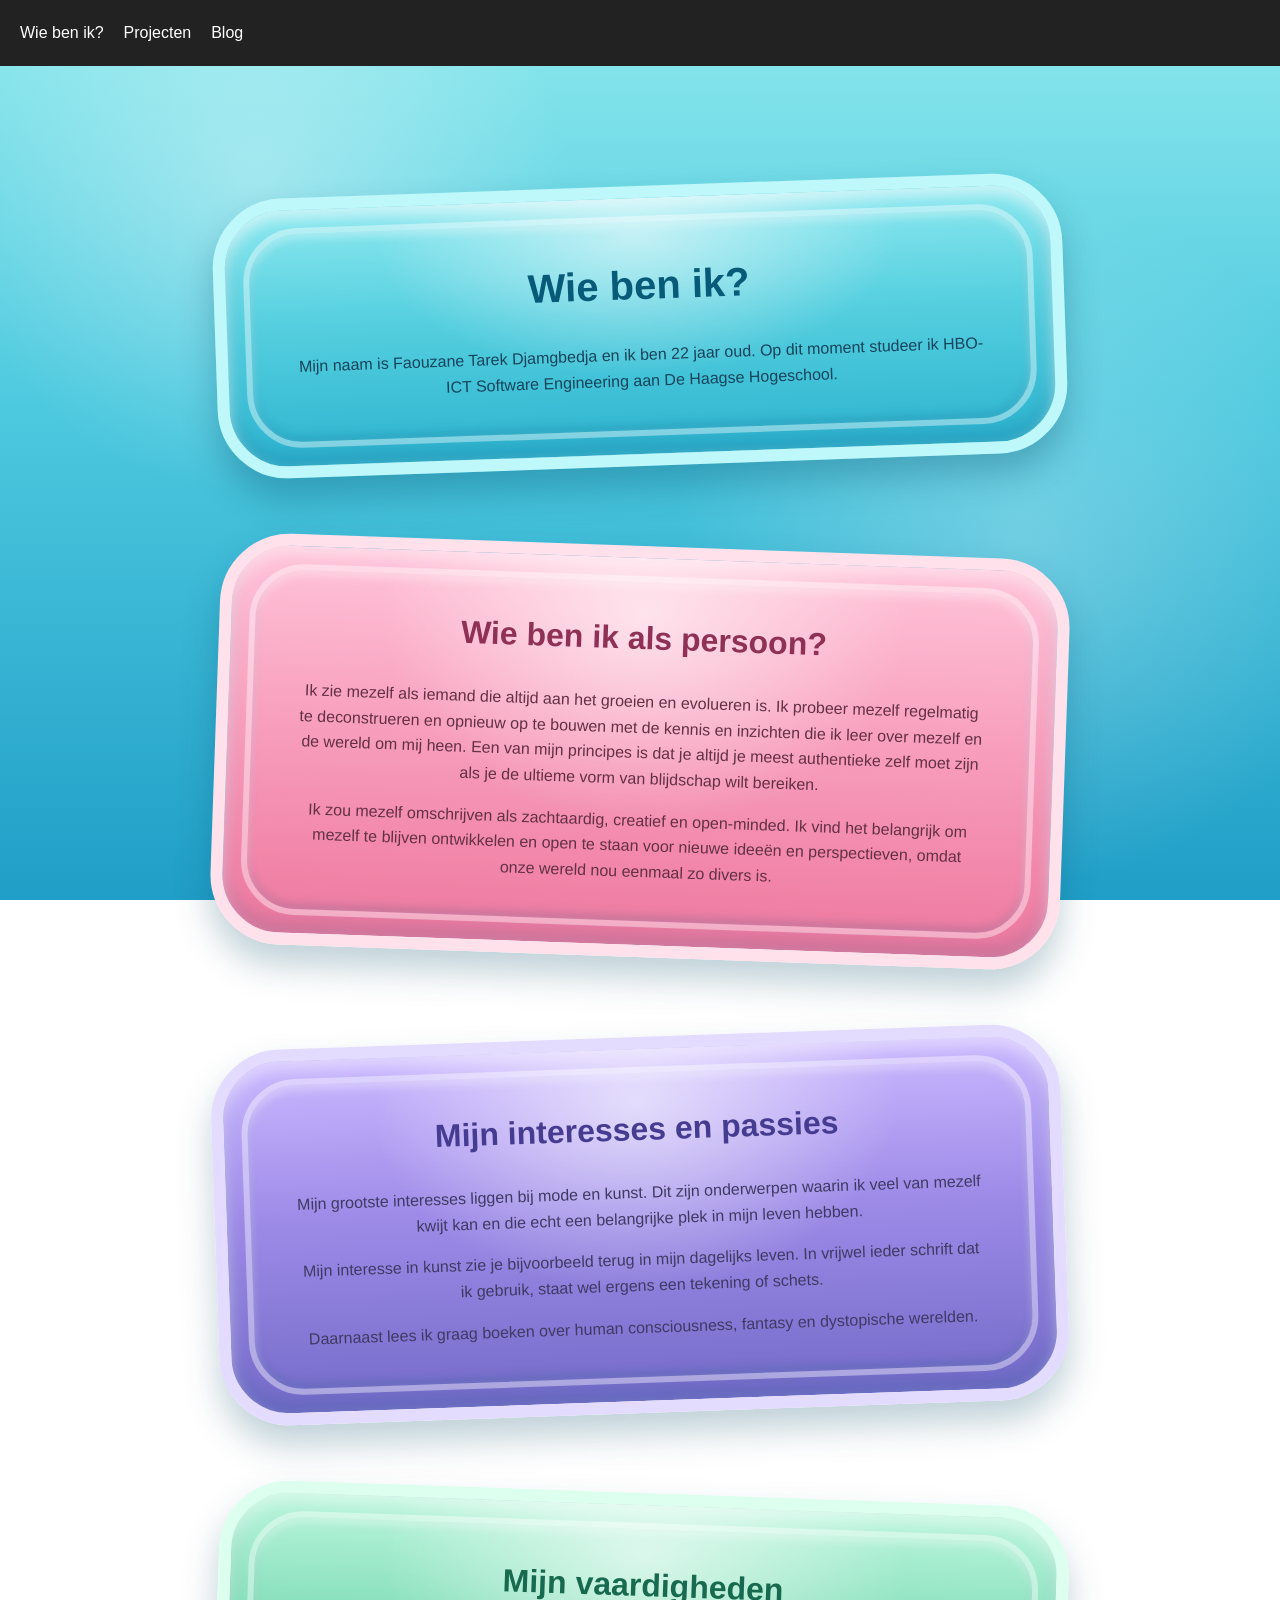
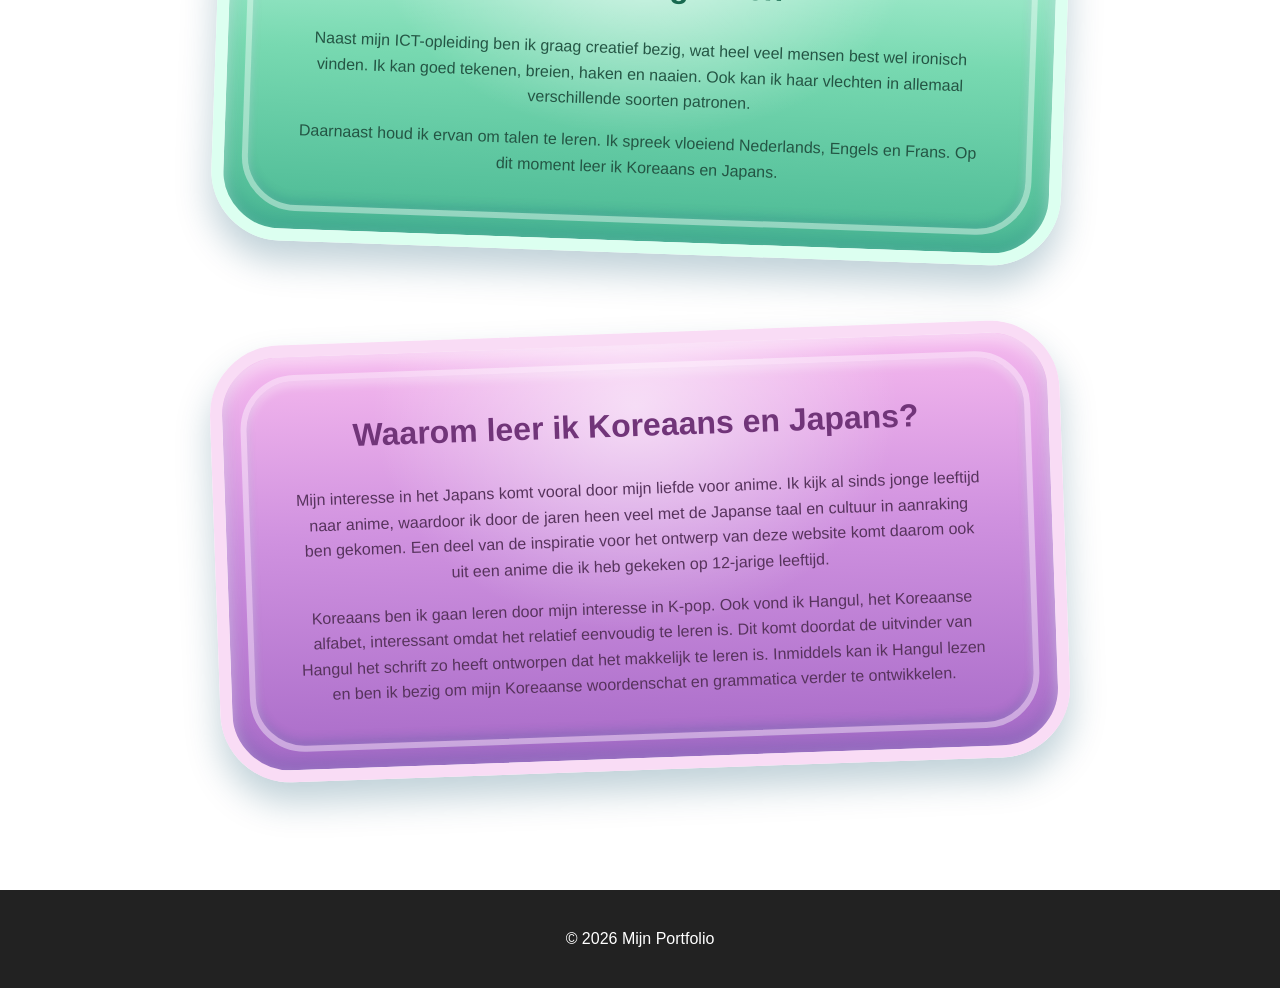
<file: index.html>
<!DOCTYPE html>
<html lang="nl">

<head>
    <meta charset="UTF-8">
    <meta name="viewport" content="width=device-width, initial-scale=1.0">

    <title>Wie ben ik?</title>

    <link rel="stylesheet" href="css/style.css">
</head>

<body>

    <header>
        <nav>
            <a href="index.html">Wie ben ik?</a>
            <a href="projecten.html">Projecten</a>
            <a href="blog.html">Blog</a>
        </nav>
    </header>


    <main>

        <!-- Introductie -->
        <section class="about-intro">
            <div class="about-content">
                <h1>Wie ben ik?</h1>

                <p>
                    Mijn naam is Faouzane Tarek Djamgbedja en ik ben 22 jaar oud.
                    Op dit moment studeer ik HBO-ICT Software Engineering aan
                    De Haagse Hogeschool.
                </p>
            </div>
        </section>


        <!-- Persoonlijkheid -->
        <section class="about-section about-personality">
            <div class="about-content">
                <h2>Wie ben ik als persoon?</h2>

                <p>
                    Ik zie mezelf als iemand die altijd aan het groeien en evolueren
                    is. Ik probeer mezelf regelmatig te deconstrueren en opnieuw
                    op te bouwen met de kennis en inzichten die ik leer over mezelf
                    en de wereld om mij heen. Een van mijn principes is dat je
                    altijd je meest authentieke zelf moet zijn als je de ultieme
                    vorm van blijdschap wilt bereiken.
                </p>

                <p>
                    Ik zou mezelf omschrijven als zachtaardig, creatief en open-minded.
                    Ik vind het belangrijk om mezelf te blijven ontwikkelen en
                    open te staan voor nieuwe ideeën en perspectieven, omdat onze wereld
                    nou eenmaal zo divers is.
                </p>
            </div>
        </section>


        <!-- Interesses -->
        <section class="about-section about-interests">
            <div class="about-content">
                <h2>Mijn interesses en passies</h2>

                <p>
                    Mijn grootste interesses liggen bij mode en kunst. Dit zijn
                    onderwerpen waarin ik veel van mezelf kwijt kan en die echt
                    een belangrijke plek in mijn leven hebben.
                </p>

                <p>
                    Mijn interesse in kunst zie je bijvoorbeeld terug in mijn
                    dagelijks leven. In vrijwel ieder schrift dat ik gebruik,
                    staat wel ergens een tekening of schets.
                </p>

                <p>
                    Daarnaast lees ik graag boeken over human consciousness,
                    fantasy en dystopische werelden.
                </p>
            </div>
        </section>


        <!-- Vaardigheden -->
        <section class="about-section about-skills">
            <div class="about-content">
                <h2>Mijn vaardigheden</h2>

                <p>
                    Naast mijn ICT-opleiding ben ik graag creatief bezig,
                    wat heel veel mensen best wel ironisch vinden. Ik kan
                    goed tekenen, breien, haken en naaien. Ook kan ik haar
                    vlechten in allemaal verschillende soorten patronen.
                </p>

                <p>
                    Daarnaast houd ik ervan om talen te leren. Ik spreek vloeiend
                    Nederlands, Engels en Frans. Op dit moment leer ik Koreaans
                    en Japans.
                </p>
            </div>
        </section>


        <!-- Koreaans en Japans -->
        <section class="about-section about-languages">
            <div class="about-content">
                <h2>Waarom leer ik Koreaans en Japans?</h2>

                <p>
                    Mijn interesse in het Japans komt vooral door mijn liefde voor
                    anime. Ik kijk al sinds jonge leeftijd naar anime, waardoor ik
                    door de jaren heen veel met de Japanse taal en cultuur in
                    aanraking ben gekomen. Een deel van de inspiratie voor het
                    ontwerp van deze website komt daarom ook uit een anime die
                    ik heb gekeken op 12-jarige leeftijd.
                </p>

                <p>
                    Koreaans ben ik gaan leren door mijn interesse in K-pop.
                    Ook vond ik Hangul, het Koreaanse alfabet, interessant omdat
                    het relatief eenvoudig te leren is. Dit komt doordat de
                    uitvinder van Hangul het schrift zo heeft ontworpen dat het
                    makkelijk te leren is. Inmiddels kan ik Hangul lezen en ben
                    ik bezig om mijn Koreaanse woordenschat en grammatica verder
                    te ontwikkelen.
                </p>
            </div>
        </section>

    </main>


    <footer>
        <p>&copy; 2026 Mijn Portfolio</p>
    </footer>

  <script src="js/script.js" defer></script>  
</body>

</html>
</file>
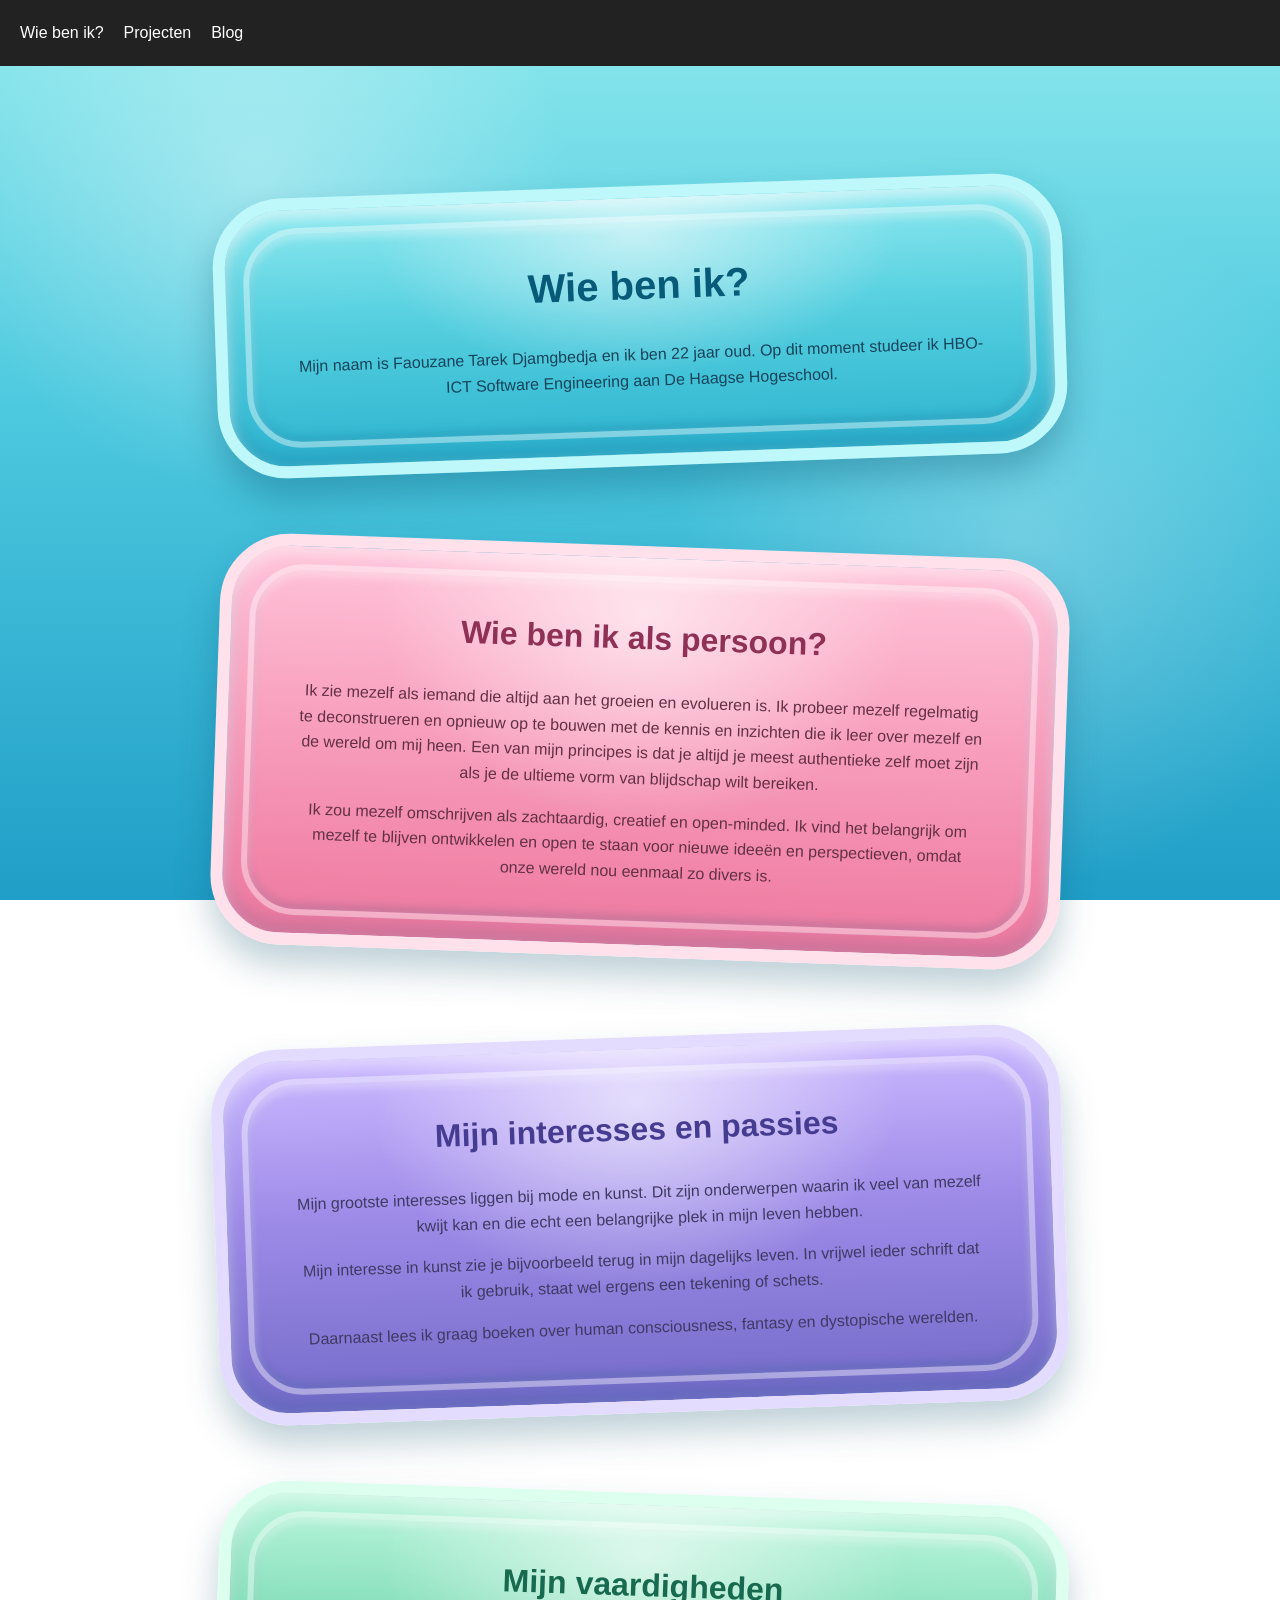
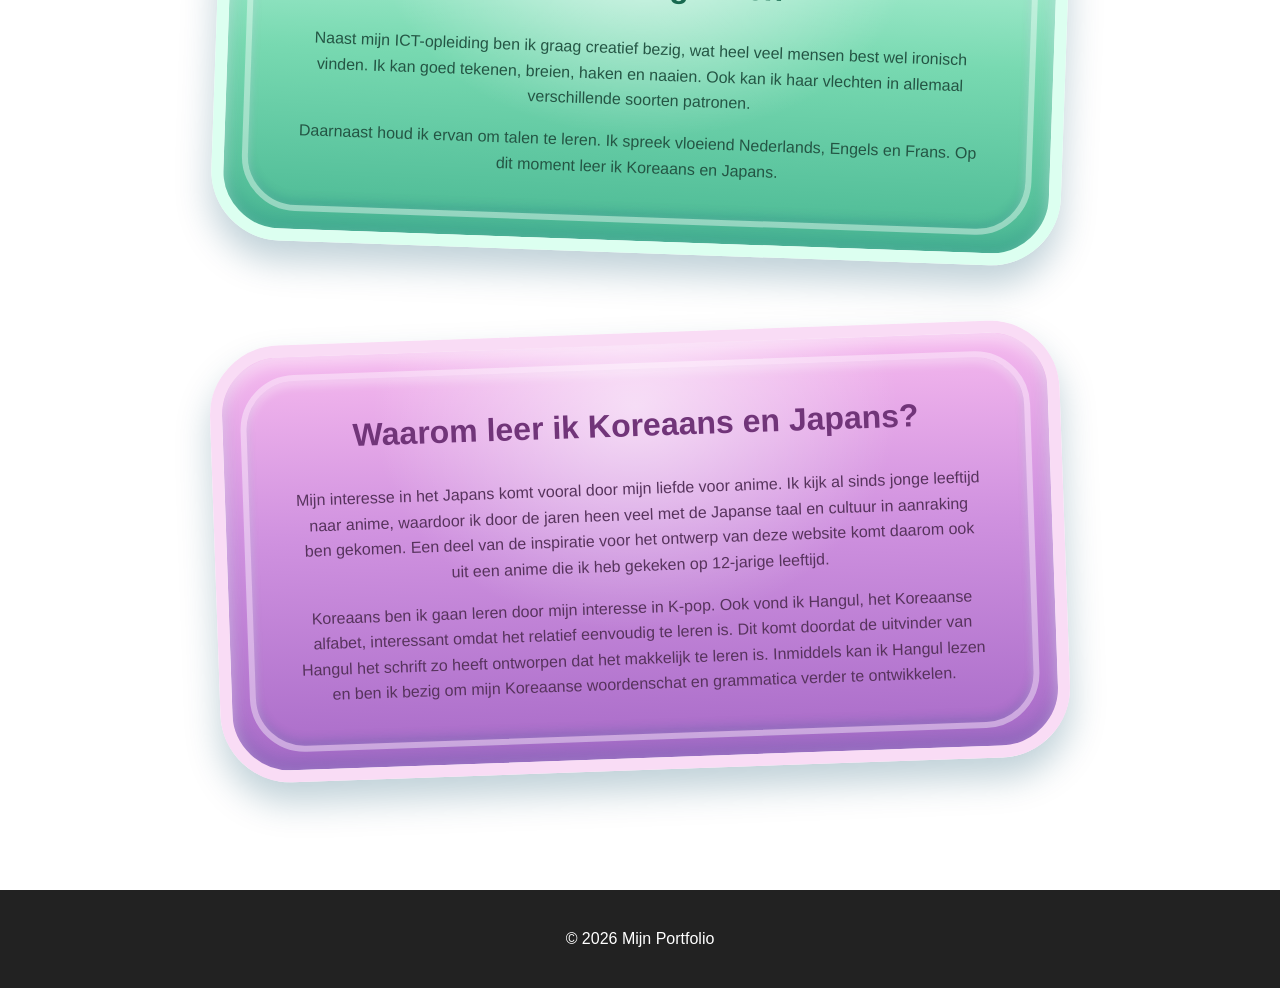
<file: Portfolio/index.html>
<!DOCTYPE html>
<html lang="nl">

<head>
    <meta charset="UTF-8">
    <meta name="viewport" content="width=device-width, initial-scale=1.0">

    <title>Wie ben ik?</title>

    <link rel="stylesheet" href="css/style.css">
</head>

<body>

    <header>
        <nav>
            <a href="index.html">Wie ben ik?</a>
            <a href="projecten.html">Projecten</a>
            <a href="blog.html">Blog</a>
        </nav>
    </header>


    <main>

        <!-- Introductie -->
        <section class="about-intro">
            <div class="about-content">
                <h1>Wie ben ik?</h1>

                <p>
                    Mijn naam is Faouzane Tarek Djamgbedja en ik ben 22 jaar oud.
                    Op dit moment studeer ik HBO-ICT Software Engineering aan
                    De Haagse Hogeschool.
                </p>
            </div>
        </section>


        <!-- Persoonlijkheid -->
        <section class="about-section about-personality">
            <div class="about-content">
                <h2>Wie ben ik als persoon?</h2>

                <p>
                    Ik zie mezelf als iemand die altijd aan het groeien en evolueren
                    is. Ik probeer mezelf regelmatig te deconstrueren en opnieuw
                    op te bouwen met de kennis en inzichten die ik leer over mezelf
                    en de wereld om mij heen. Een van mijn principes is dat je
                    altijd je meest authentieke zelf moet zijn als je de ultieme
                    vorm van blijdschap wilt bereiken.
                </p>

                <p>
                    Ik zou mezelf omschrijven als zachtaardig, creatief en open-minded.
                    Ik vind het belangrijk om mezelf te blijven ontwikkelen en
                    open te staan voor nieuwe ideeën en perspectieven, omdat onze wereld
                    nou eenmaal zo divers is.
                </p>
            </div>
        </section>


        <!-- Interesses -->
        <section class="about-section about-interests">
            <div class="about-content">
                <h2>Mijn interesses en passies</h2>

                <p>
                    Mijn grootste interesses liggen bij mode en kunst. Dit zijn
                    onderwerpen waarin ik veel van mezelf kwijt kan en die echt
                    een belangrijke plek in mijn leven hebben.
                </p>

                <p>
                    Mijn interesse in kunst zie je bijvoorbeeld terug in mijn
                    dagelijks leven. In vrijwel ieder schrift dat ik gebruik,
                    staat wel ergens een tekening of schets.
                </p>

                <p>
                    Daarnaast lees ik graag boeken over human consciousness,
                    fantasy en dystopische werelden.
                </p>
            </div>
        </section>


        <!-- Vaardigheden -->
        <section class="about-section about-skills">
            <div class="about-content">
                <h2>Mijn vaardigheden</h2>

                <p>
                    Naast mijn ICT-opleiding ben ik graag creatief bezig,
                    wat heel veel mensen best wel ironisch vinden. Ik kan
                    goed tekenen, breien, haken en naaien. Ook kan ik haar
                    vlechten in allemaal verschillende soorten patronen.
                </p>

                <p>
                    Daarnaast houd ik ervan om talen te leren. Ik spreek vloeiend
                    Nederlands, Engels en Frans. Op dit moment leer ik Koreaans
                    en Japans.
                </p>
            </div>
        </section>


        <!-- Koreaans en Japans -->
        <section class="about-section about-languages">
            <div class="about-content">
                <h2>Waarom leer ik Koreaans en Japans?</h2>

                <p>
                    Mijn interesse in het Japans komt vooral door mijn liefde voor
                    anime. Ik kijk al sinds jonge leeftijd naar anime, waardoor ik
                    door de jaren heen veel met de Japanse taal en cultuur in
                    aanraking ben gekomen. Een deel van de inspiratie voor het
                    ontwerp van deze website komt daarom ook uit een anime die
                    ik heb gekeken op 12-jarige leeftijd.
                </p>

                <p>
                    Koreaans ben ik gaan leren door mijn interesse in K-pop.
                    Ook vond ik Hangul, het Koreaanse alfabet, interessant omdat
                    het relatief eenvoudig te leren is. Dit komt doordat de
                    uitvinder van Hangul het schrift zo heeft ontworpen dat het
                    makkelijk te leren is. Inmiddels kan ik Hangul lezen en ben
                    ik bezig om mijn Koreaanse woordenschat en grammatica verder
                    te ontwikkelen.
                </p>
            </div>
        </section>

    </main>


    <footer>
        <p>&copy; 2026 Mijn Portfolio</p>
    </footer>

</body>

</html>
</file>
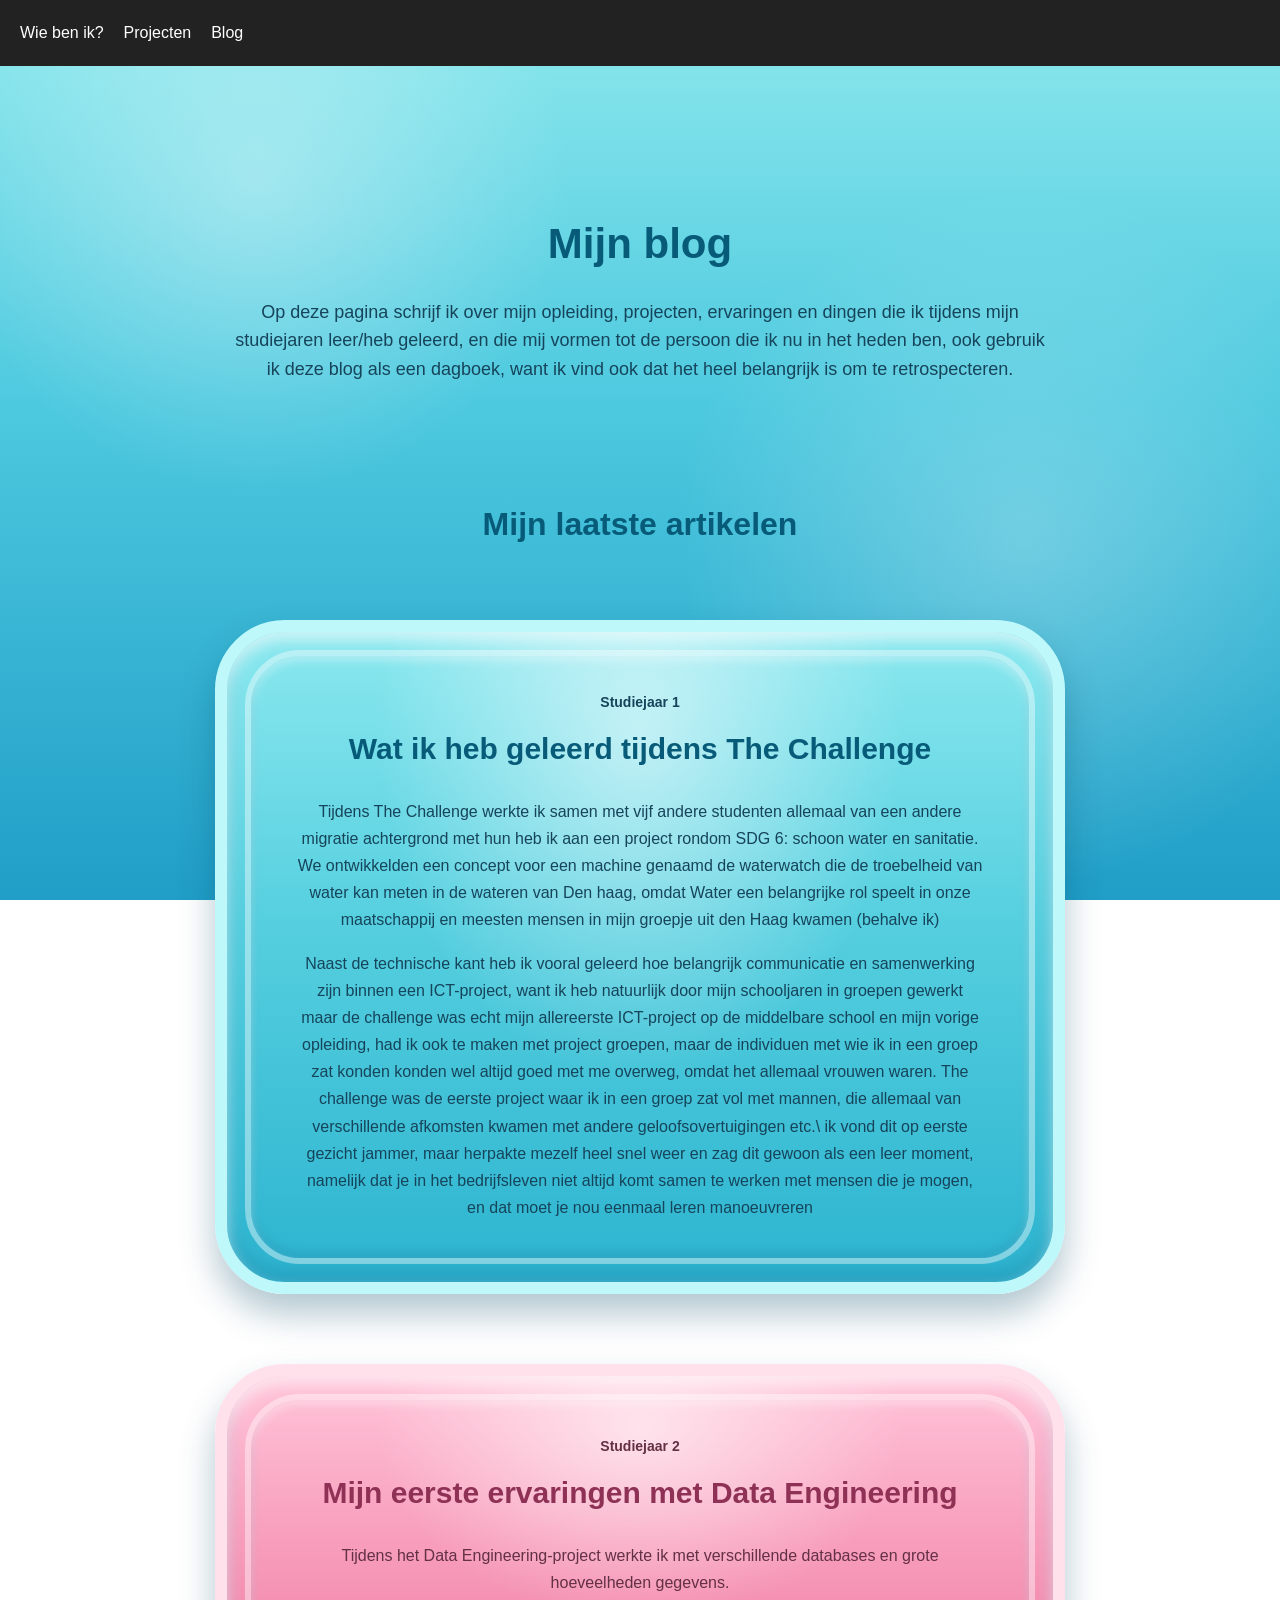
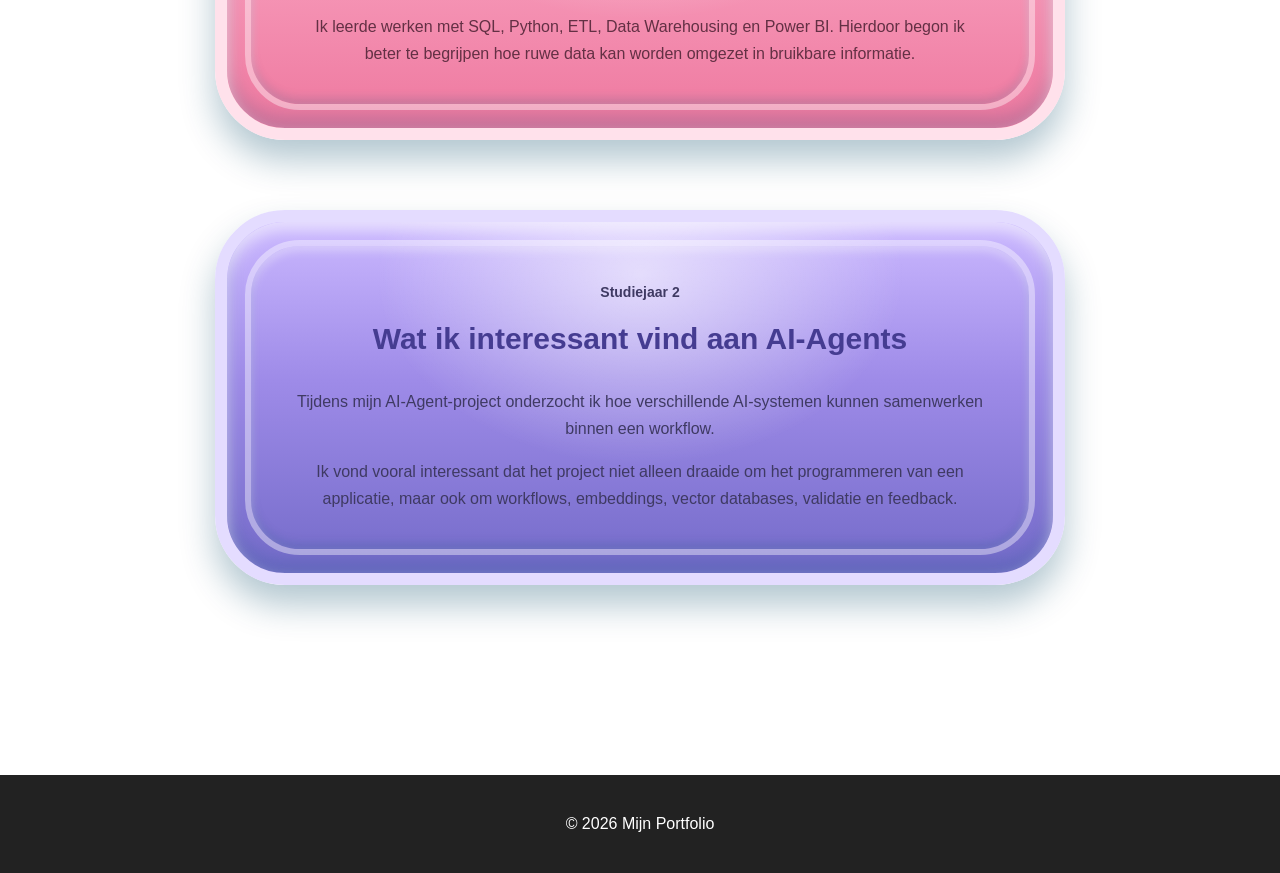
<file: blog.html>
<!DOCTYPE html>
<html lang="nl">

<head>
    <meta charset="UTF-8">
    <meta name="viewport" content="width=device-width, initial-scale=1.0">

    <title>Blog</title>

    <link rel="stylesheet" href="css/style.css">
</head>

<body>

    <header>
        <nav>
            <a href="index.html">Wie ben ik?</a>
            <a href="projecten.html">Projecten</a>
            <a href="blog.html">Blog</a>
        </nav>
    </header>

   <main>

    <!-- Blog introductie -->
    <section class="blog-intro">
        <div class="blog-intro-content">
            <h1>Mijn blog</h1>

            <p>
                Op deze pagina schrijf ik over mijn opleiding,
                projecten, ervaringen en dingen die ik tijdens mijn
                studiejaren leer/heb geleerd, en die mij vormen tot de
                persoon die ik nu in het heden ben, ook gebruik ik deze blog
                als een dagboek, want ik vind ook dat het heel belangrijk is 
                om te retrospecteren.
            </p>
        </div>
    </section>


    <!-- Blogartikelen -->
    <section class="blog-section">

        <h2>Mijn laatste artikelen</h2>


        <!-- Artikel 1 -->
        <article class="blog-card blog-card-blue">

            <div class="blog-content">

                <p class="blog-date">Studiejaar 1</p>

                <h3>Wat ik heb geleerd tijdens The Challenge</h3>

                <p>
                    Tijdens The Challenge werkte ik samen met vijf andere
                    studenten allemaal van een andere migratie achtergrond
                    met hun heb ik  aan een project rondom SDG 6:
                    schoon water en sanitatie. We ontwikkelden een
                    concept voor een machine genaamd de waterwatch die de troebelheid van
                    water kan meten in de wateren van Den haag, omdat
                    Water een belangrijke rol speelt in onze maatschappij 
                    en meesten mensen in mijn groepje uit den Haag kwamen (behalve ik)
                </p>

                <p>
                    Naast de technische kant heb ik vooral geleerd
                    hoe belangrijk communicatie en samenwerking zijn
                    binnen een ICT-project, want ik heb natuurlijk door mijn schooljaren
                    in groepen gewerkt maar de challenge was echt mijn allereerste ICT-project
                    op de middelbare school en mijn vorige opleiding, had ik ook te maken met
                    project groepen, maar de individuen met wie ik in een groep zat konden
                    konden wel altijd goed met me overweg, omdat het allemaal vrouwen waren.
                    The challenge was de eerste project waar ik in een groep zat vol met mannen,
                    die allemaal van verschillende afkomsten kwamen met andere geloofsovertuigingen etc.\
                    ik vond dit op eerste gezicht jammer, maar herpakte mezelf heel snel weer en zag dit
                    gewoon als een leer moment, namelijk dat je in het bedrijfsleven niet altijd komt
                    samen te werken met mensen die je mogen, en dat moet je nou eenmaal leren manoeuvreren
                </p>

            </div>

        </article>


        <!-- Artikel 2 -->
        <article class="blog-card blog-card-pink">

            <div class="blog-content">

                <p class="blog-date">Studiejaar 2</p>

                <h3>Mijn eerste ervaringen met Data Engineering</h3>

                <p>
                    Tijdens het Data Engineering-project werkte ik
                    met verschillende databases en grote hoeveelheden
                    gegevens.
                </p>

                <p>
                    Ik leerde werken met SQL, Python, ETL,
                    Data Warehousing en Power BI. Hierdoor begon ik
                    beter te begrijpen hoe ruwe data kan worden
                    omgezet in bruikbare informatie.
                </p>

            </div>

        </article>


        <!-- Artikel 3 -->
        <article class="blog-card blog-card-purple">

            <div class="blog-content">

                <p class="blog-date">Studiejaar 2</p>

                <h3>Wat ik interessant vind aan AI-Agents</h3>

                <p>
                    Tijdens mijn AI-Agent-project onderzocht ik hoe
                    verschillende AI-systemen kunnen samenwerken
                    binnen een workflow.
                </p>

                <p>
                    Ik vond vooral interessant dat het project niet
                    alleen draaide om het programmeren van een
                    applicatie, maar ook om workflows, embeddings,
                    vector databases, validatie en feedback.
                </p>

            </div>

        </article>

    </section>

</main>

    <footer>
        <p>&copy; 2026 Mijn Portfolio</p>
    </footer>

</body>

</html>
</file>
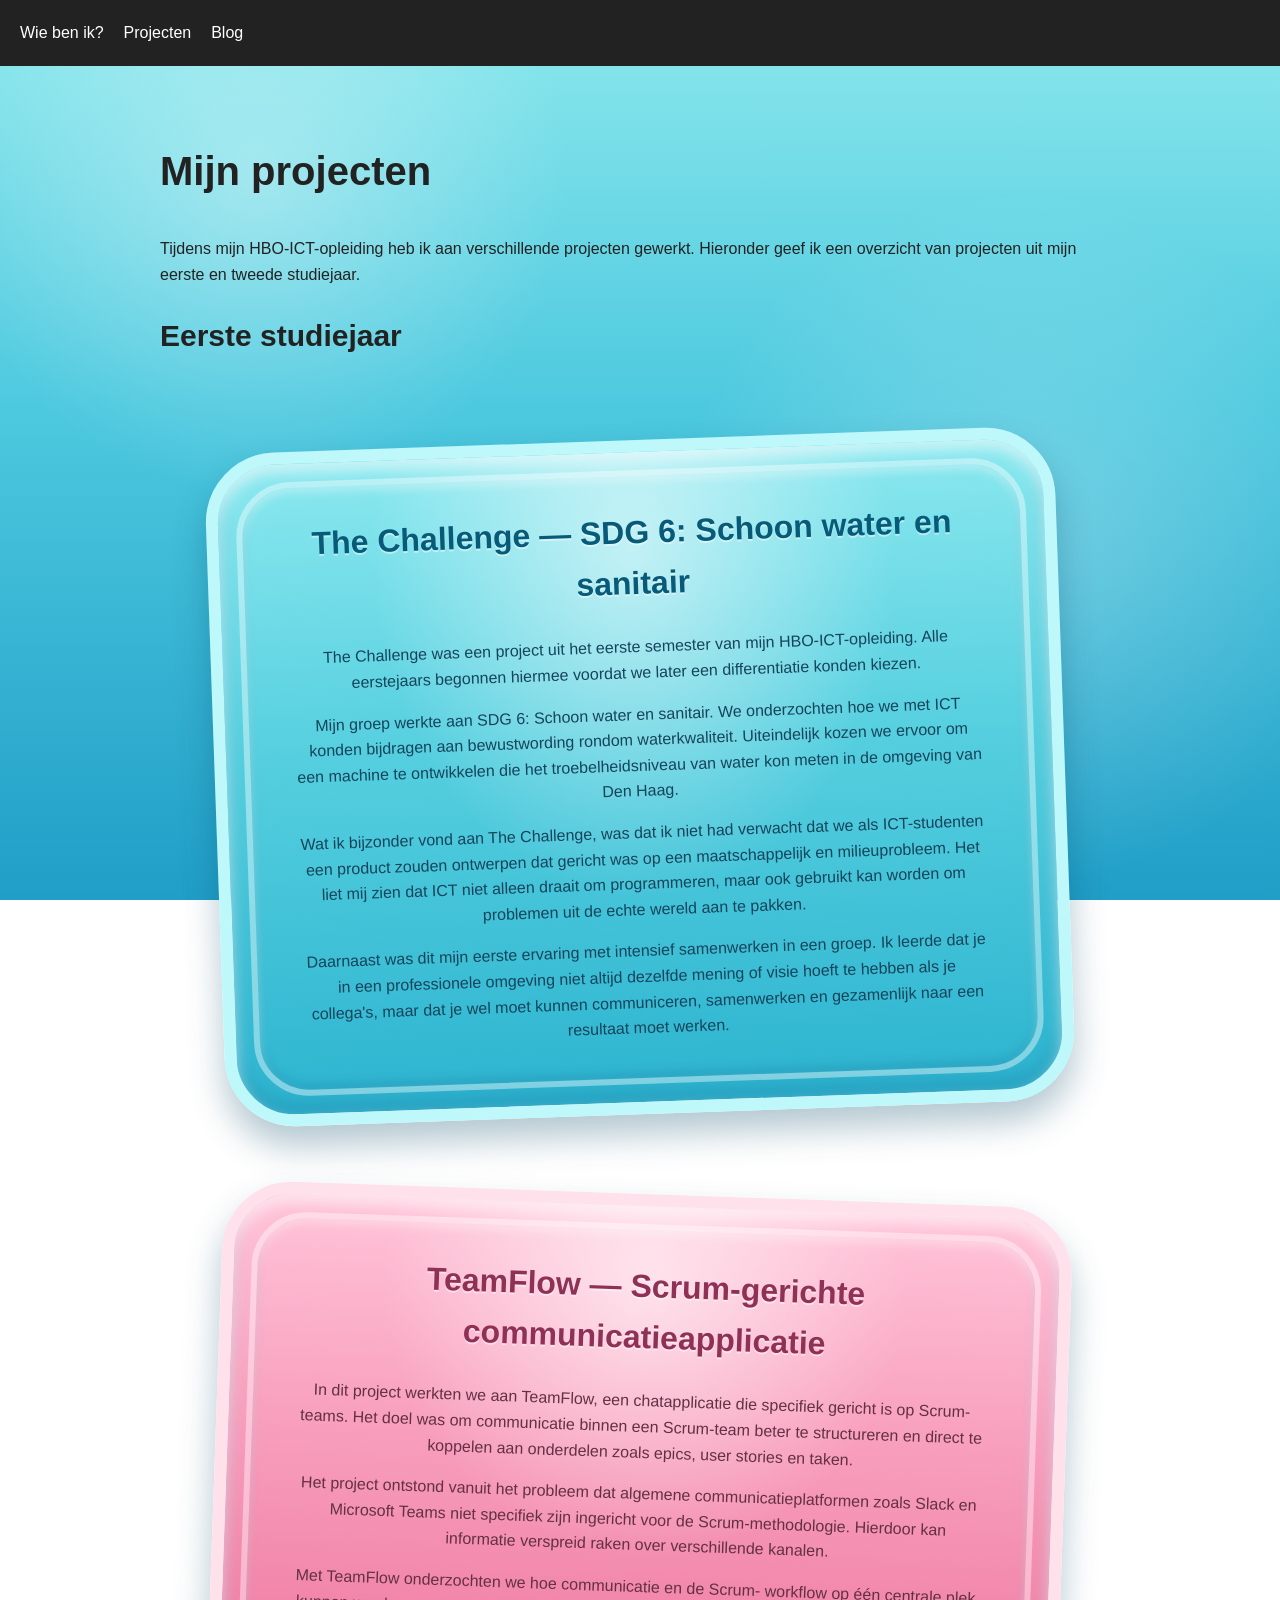
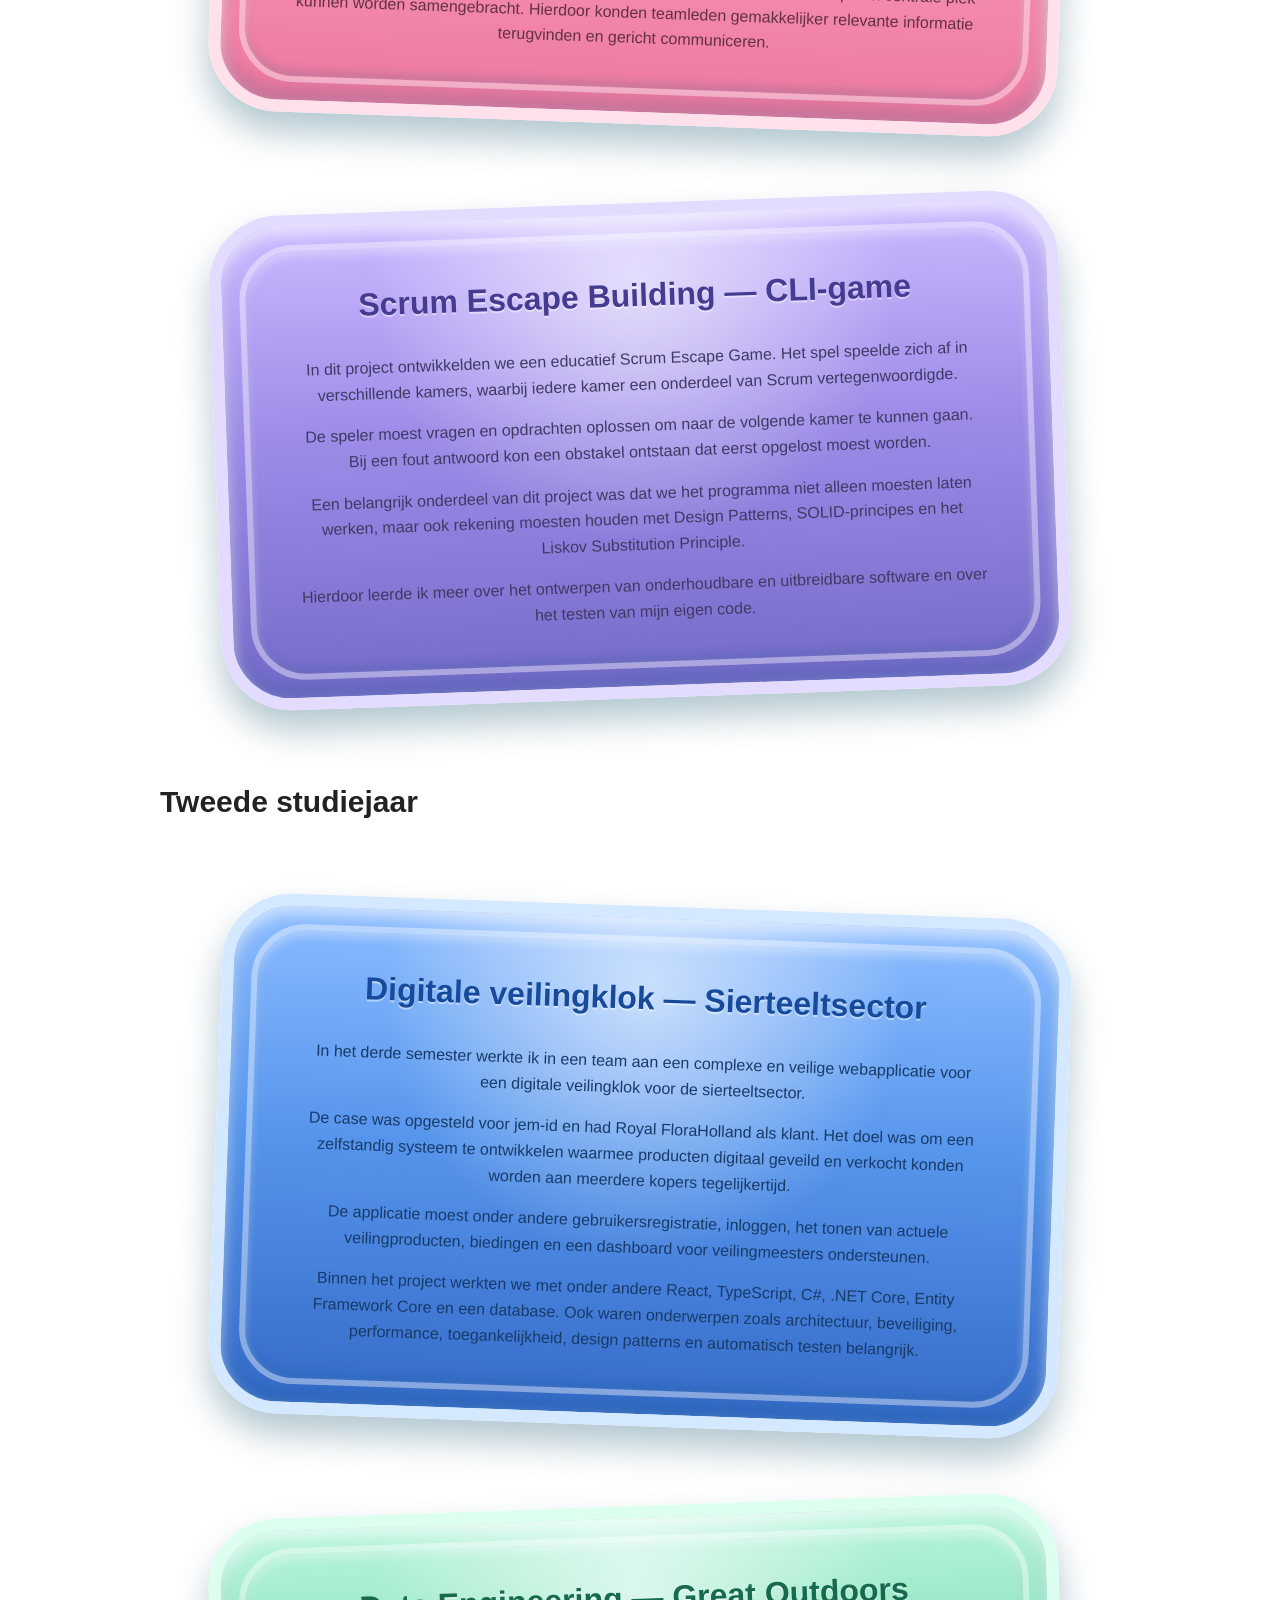
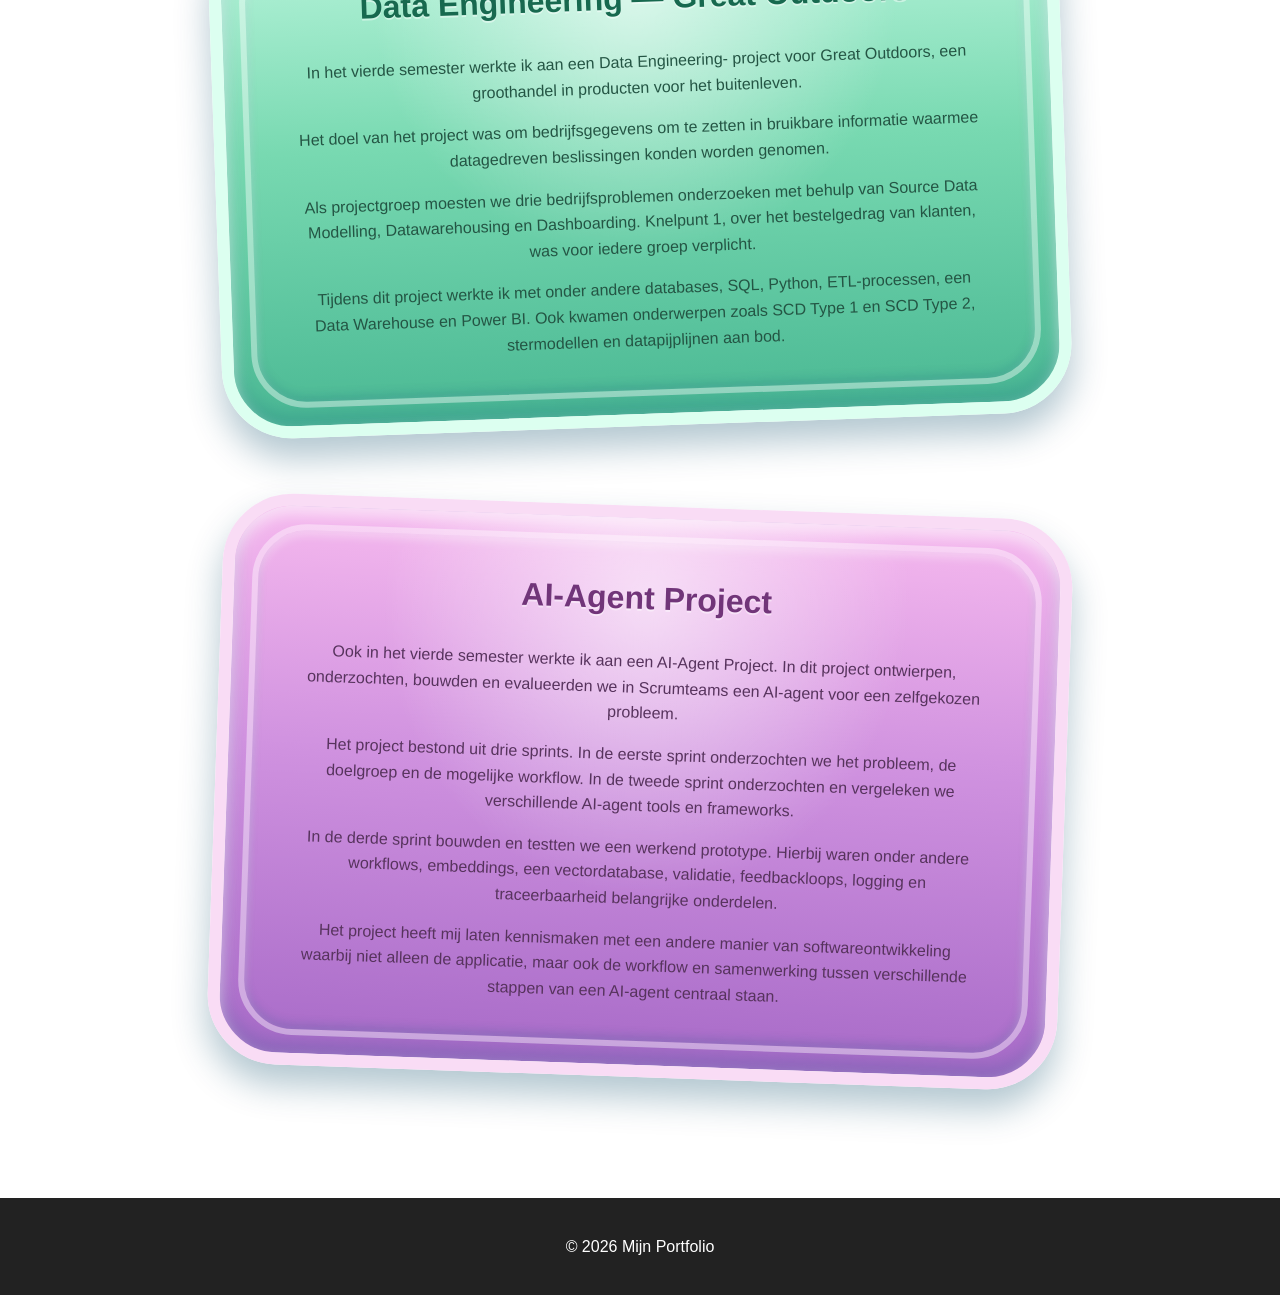
<file: projecten.html>
<!DOCTYPE html>
<html lang="nl">

<head>
    <meta charset="UTF-8">
    <meta name="viewport" content="width=device-width, initial-scale=1.0">

    <title>Projecten</title>

    <link rel="stylesheet" href="css/style.css">
</head>

<body>

    <header>
        <nav>
            <a href="index.html">Wie ben ik?</a>
            <a href="projecten.html">Projecten</a>
            <a href="blog.html">Blog</a>
        </nav>
    </header>


    <main>

        <section class="projects-intro">

            <h1>Mijn projecten</h1>

            <p>
                Tijdens mijn HBO-ICT-opleiding heb ik aan verschillende projecten
                gewerkt. Hieronder geef ik een overzicht van projecten uit mijn
                eerste en tweede studiejaar.
            </p>

        </section>


        <section class="project-year">

            <h2>Eerste studiejaar</h2>


            <article class="project-card project-card-left">

                <div class="project-content">

                    <h3>The Challenge — SDG 6: Schoon water en sanitair</h3>

                    <p>
                        The Challenge was een project uit het eerste semester van mijn
                        HBO-ICT-opleiding. Alle eerstejaars begonnen hiermee voordat
                        we later een differentiatie konden kiezen.
                    </p>

                    <p>
                        Mijn groep werkte aan SDG 6: Schoon water en sanitair.
                        We onderzochten hoe we met ICT konden bijdragen aan
                        bewustwording rondom waterkwaliteit. Uiteindelijk kozen we
                        ervoor om een machine te ontwikkelen die het
                        troebelheidsniveau van water kon meten in de omgeving van
                        Den Haag.
                    </p>

                    <p>
                        Wat ik bijzonder vond aan The Challenge, was dat ik niet had
                        verwacht dat we als ICT-studenten een product zouden ontwerpen
                        dat gericht was op een maatschappelijk en milieuprobleem.
                        Het liet mij zien dat ICT niet alleen draait om programmeren,
                        maar ook gebruikt kan worden om problemen uit de echte wereld
                        aan te pakken.
                    </p>

                    <p>
                        Daarnaast was dit mijn eerste ervaring met intensief
                        samenwerken in een groep. Ik leerde dat je in een professionele
                        omgeving niet altijd dezelfde mening of visie hoeft te hebben
                        als je collega's, maar dat je wel moet kunnen communiceren,
                        samenwerken en gezamenlijk naar een resultaat moet werken.
                    </p>

                </div>

            </article>


            <article class="project-card project-card-right">

                <div class="project-content">

                    <h3>TeamFlow — Scrum-gerichte communicatieapplicatie</h3>

                    <p>
                        In dit project werkten we aan TeamFlow, een
                        chatapplicatie die specifiek gericht is op Scrum-teams.
                        Het doel was om communicatie binnen een Scrum-team beter te
                        structureren en direct te koppelen aan onderdelen zoals
                        epics, user stories en taken.
                    </p>

                    <p>
                        Het project ontstond vanuit het probleem dat algemene
                        communicatieplatformen zoals Slack en Microsoft Teams niet
                        specifiek zijn ingericht voor de Scrum-methodologie.
                        Hierdoor kan informatie verspreid raken over verschillende
                        kanalen.
                    </p>

                    <p>
                        Met TeamFlow onderzochten we hoe communicatie en de Scrum-
                        workflow op één centrale plek kunnen worden samengebracht.
                        Hierdoor konden teamleden gemakkelijker relevante informatie
                        terugvinden en gericht communiceren.
                    </p>

                </div>

            </article>


            <article class="project-card project-card-left">

                <div class="project-content">

                    <h3>Scrum Escape Building — CLI-game</h3>

                    <p>
                        In dit project ontwikkelden we een educatief Scrum Escape
                        Game. Het spel speelde zich af in verschillende kamers,
                        waarbij iedere kamer een onderdeel van Scrum vertegenwoordigde.
                    </p>

                    <p>
                        De speler moest vragen en opdrachten oplossen om naar de
                        volgende kamer te kunnen gaan. Bij een fout antwoord kon een
                        obstakel ontstaan dat eerst opgelost moest worden.
                    </p>

                    <p>
                        Een belangrijk onderdeel van dit project was dat we het
                        programma niet alleen moesten laten werken, maar ook rekening
                        moesten houden met Design Patterns, SOLID-principes en het
                        Liskov Substitution Principle.
                    </p>

                    <p>
                        Hierdoor leerde ik meer over het ontwerpen van
                        onderhoudbare en uitbreidbare software en over het testen van
                        mijn eigen code.
                    </p>

                </div>

            </article>

        </section>


        <section class="project-year">

            <h2>Tweede studiejaar</h2>


            <article class="project-card project-card-right">

                <div class="project-content">

                    <h3>Digitale veilingklok — Sierteeltsector</h3>

                    <p>
                        In het derde semester werkte ik in een team aan een complexe
                        en veilige webapplicatie voor een digitale veilingklok voor de
                        sierteeltsector.
                    </p>

                    <p>
                        De case was opgesteld voor jem-id en had Royal FloraHolland
                        als klant. Het doel was om een zelfstandig systeem te ontwikkelen
                        waarmee producten digitaal geveild en verkocht konden worden aan
                        meerdere kopers tegelijkertijd.
                    </p>

                    <p>
                        De applicatie moest onder andere gebruikersregistratie,
                        inloggen, het tonen van actuele veilingproducten, biedingen
                        en een dashboard voor veilingmeesters ondersteunen.
                    </p>

                    <p>
                        Binnen het project werkten we met onder andere React,
                        TypeScript, C#, .NET Core, Entity Framework Core en een
                        database. Ook waren onderwerpen zoals architectuur,
                        beveiliging, performance, toegankelijkheid, design patterns
                        en automatisch testen belangrijk.
                    </p>

                </div>

            </article>


            <article class="project-card project-card-left">

                <div class="project-content">

                    <h3>Data Engineering — Great Outdoors</h3>

                    <p>
                        In het vierde semester werkte ik aan een Data Engineering-
                        project voor Great Outdoors, een groothandel in producten
                        voor het buitenleven.
                    </p>

                    <p>
                        Het doel van het project was om bedrijfsgegevens om te zetten
                        in bruikbare informatie waarmee datagedreven beslissingen konden
                        worden genomen.
                    </p>

                    <p>
                        Als projectgroep moesten we drie bedrijfsproblemen
                        onderzoeken met behulp van Source Data Modelling,
                        Datawarehousing en Dashboarding. Knelpunt 1, over het
                        bestelgedrag van klanten, was voor iedere groep verplicht.
                    </p>

                    <p>
                        Tijdens dit project werkte ik met onder andere databases,
                        SQL, Python, ETL-processen, een Data Warehouse en Power BI.
                        Ook kwamen onderwerpen zoals SCD Type 1 en SCD Type 2,
                        stermodellen en datapijplijnen aan bod.
                    </p>

                </div>

            </article>


            <article class="project-card project-card-right">

                <div class="project-content">

                    <h3>AI-Agent Project</h3>

                    <p>
                        Ook in het vierde semester werkte ik aan een AI-Agent
                        Project. In dit project ontwierpen, onderzochten, bouwden en
                        evalueerden we in Scrumteams een AI-agent voor een zelfgekozen
                        probleem.
                    </p>

                    <p>
                        Het project bestond uit drie sprints. In de eerste sprint
                        onderzochten we het probleem, de doelgroep en de mogelijke
                        workflow. In de tweede sprint onderzochten en vergeleken we
                        verschillende AI-agent tools en frameworks.
                    </p>

                    <p>
                        In de derde sprint bouwden en testten we een werkend prototype.
                        Hierbij waren onder andere workflows, embeddings,
                        een vectordatabase, validatie, feedbackloops, logging en
                        traceerbaarheid belangrijke onderdelen.
                    </p>

                    <p>
                        Het project heeft mij laten kennismaken met een andere manier
                        van softwareontwikkeling waarbij niet alleen de applicatie,
                        maar ook de workflow en samenwerking tussen verschillende
                        stappen van een AI-agent centraal staan.
                    </p>

                </div>

            </article>

        </section>

    </main>


    <footer>
        <p>&copy; 2026 Mijn Portfolio</p>
    </footer>

    <script src="js/script.js" defer></script>
</body>

</html>
</file>
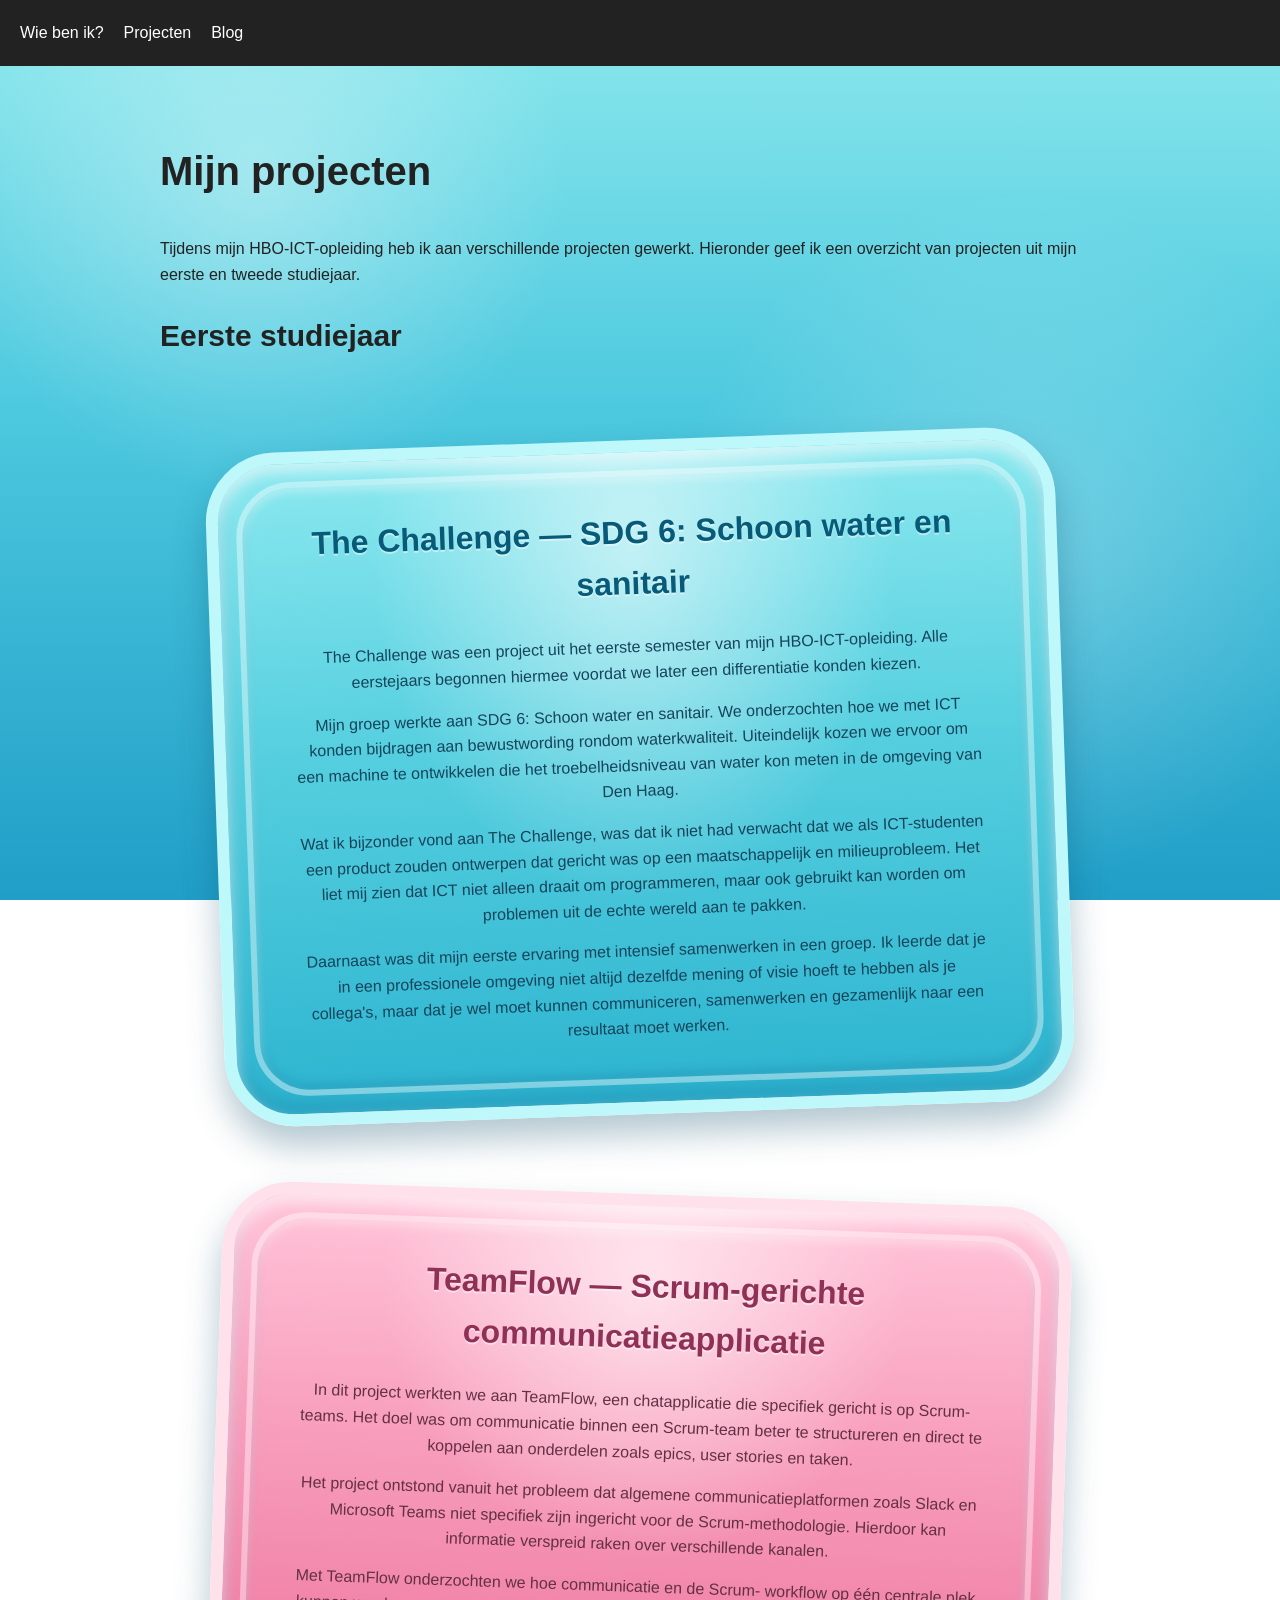
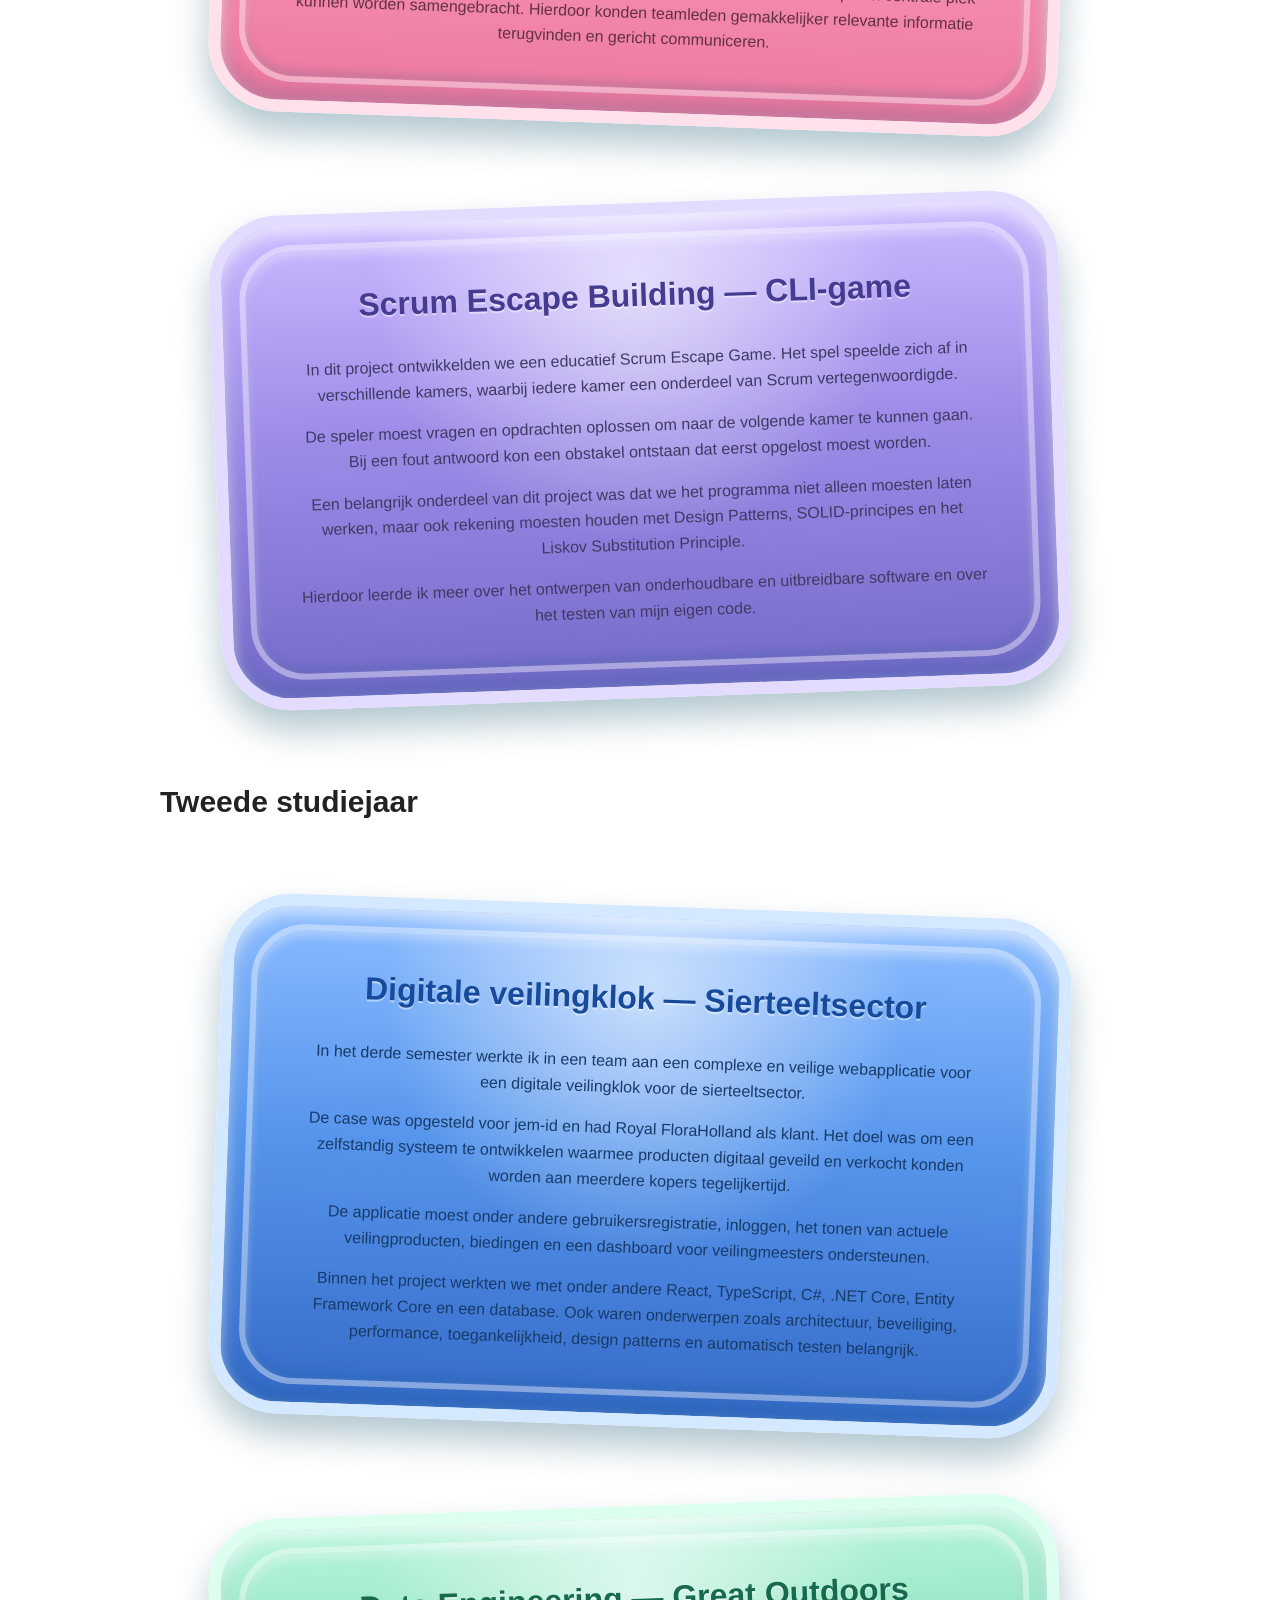
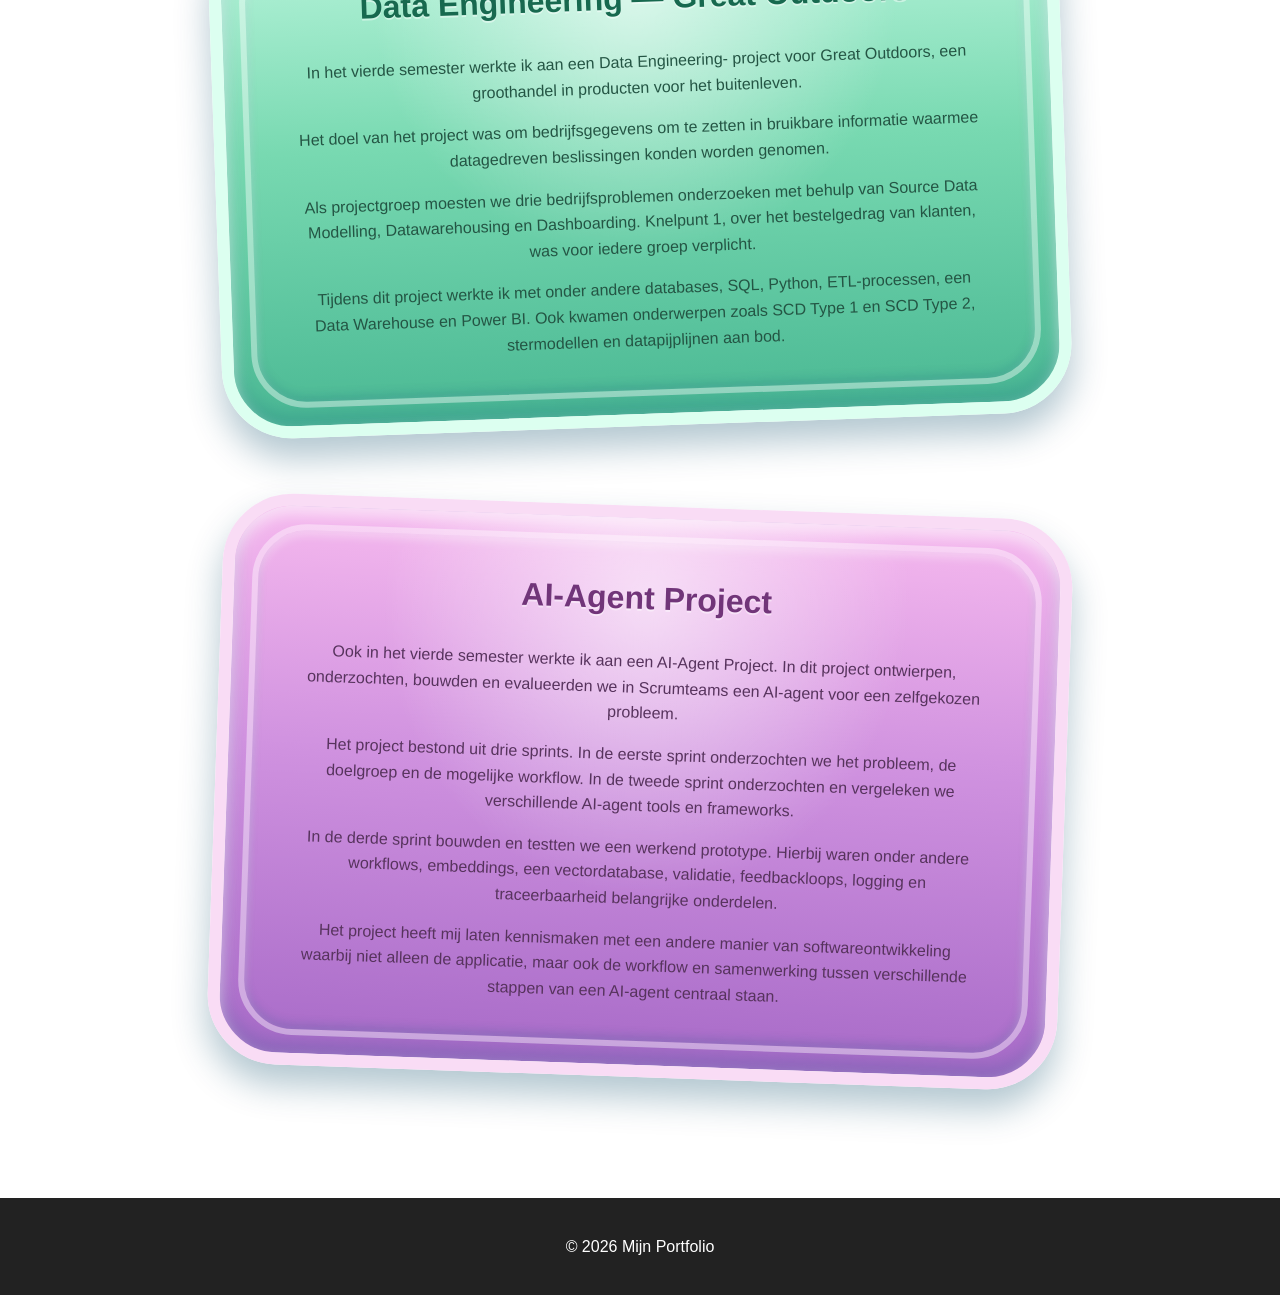
<file: Portfolio/projecten.html>
<!DOCTYPE html>
<html lang="nl">

<head>
    <meta charset="UTF-8">
    <meta name="viewport" content="width=device-width, initial-scale=1.0">

    <title>Projecten</title>

    <link rel="stylesheet" href="css/style.css">
</head>

<body>

    <header>
        <nav>
            <a href="index.html">Wie ben ik?</a>
            <a href="projecten.html">Projecten</a>
            <a href="blog.html">Blog</a>
        </nav>
    </header>


    <main>

        <section class="projects-intro">

            <h1>Mijn projecten</h1>

            <p>
                Tijdens mijn HBO-ICT-opleiding heb ik aan verschillende projecten
                gewerkt. Hieronder geef ik een overzicht van projecten uit mijn
                eerste en tweede studiejaar.
            </p>

        </section>


        <section class="project-year">

            <h2>Eerste studiejaar</h2>


            <article class="project-card project-card-left">

                <div class="project-content">

                    <h3>The Challenge — SDG 6: Schoon water en sanitair</h3>

                    <p>
                        The Challenge was een project uit het eerste semester van mijn
                        HBO-ICT-opleiding. Alle eerstejaars begonnen hiermee voordat
                        we later een differentiatie konden kiezen.
                    </p>

                    <p>
                        Mijn groep werkte aan SDG 6: Schoon water en sanitair.
                        We onderzochten hoe we met ICT konden bijdragen aan
                        bewustwording rondom waterkwaliteit. Uiteindelijk kozen we
                        ervoor om een machine te ontwikkelen die het
                        troebelheidsniveau van water kon meten in de omgeving van
                        Den Haag.
                    </p>

                    <p>
                        Wat ik bijzonder vond aan The Challenge, was dat ik niet had
                        verwacht dat we als ICT-studenten een product zouden ontwerpen
                        dat gericht was op een maatschappelijk en milieuprobleem.
                        Het liet mij zien dat ICT niet alleen draait om programmeren,
                        maar ook gebruikt kan worden om problemen uit de echte wereld
                        aan te pakken.
                    </p>

                    <p>
                        Daarnaast was dit mijn eerste ervaring met intensief
                        samenwerken in een groep. Ik leerde dat je in een professionele
                        omgeving niet altijd dezelfde mening of visie hoeft te hebben
                        als je collega's, maar dat je wel moet kunnen communiceren,
                        samenwerken en gezamenlijk naar een resultaat moet werken.
                    </p>

                </div>

            </article>


            <article class="project-card project-card-right">

                <div class="project-content">

                    <h3>TeamFlow — Scrum-gerichte communicatieapplicatie</h3>

                    <p>
                        In dit project werkten we aan TeamFlow, een
                        chatapplicatie die specifiek gericht is op Scrum-teams.
                        Het doel was om communicatie binnen een Scrum-team beter te
                        structureren en direct te koppelen aan onderdelen zoals
                        epics, user stories en taken.
                    </p>

                    <p>
                        Het project ontstond vanuit het probleem dat algemene
                        communicatieplatformen zoals Slack en Microsoft Teams niet
                        specifiek zijn ingericht voor de Scrum-methodologie.
                        Hierdoor kan informatie verspreid raken over verschillende
                        kanalen.
                    </p>

                    <p>
                        Met TeamFlow onderzochten we hoe communicatie en de Scrum-
                        workflow op één centrale plek kunnen worden samengebracht.
                        Hierdoor konden teamleden gemakkelijker relevante informatie
                        terugvinden en gericht communiceren.
                    </p>

                </div>

            </article>


            <article class="project-card project-card-left">

                <div class="project-content">

                    <h3>Scrum Escape Building — CLI-game</h3>

                    <p>
                        In dit project ontwikkelden we een educatief Scrum Escape
                        Game. Het spel speelde zich af in verschillende kamers,
                        waarbij iedere kamer een onderdeel van Scrum vertegenwoordigde.
                    </p>

                    <p>
                        De speler moest vragen en opdrachten oplossen om naar de
                        volgende kamer te kunnen gaan. Bij een fout antwoord kon een
                        obstakel ontstaan dat eerst opgelost moest worden.
                    </p>

                    <p>
                        Een belangrijk onderdeel van dit project was dat we het
                        programma niet alleen moesten laten werken, maar ook rekening
                        moesten houden met Design Patterns, SOLID-principes en het
                        Liskov Substitution Principle.
                    </p>

                    <p>
                        Hierdoor leerde ik meer over het ontwerpen van
                        onderhoudbare en uitbreidbare software en over het testen van
                        mijn eigen code.
                    </p>

                </div>

            </article>

        </section>


        <section class="project-year">

            <h2>Tweede studiejaar</h2>


            <article class="project-card project-card-right">

                <div class="project-content">

                    <h3>Digitale veilingklok — Sierteeltsector</h3>

                    <p>
                        In het derde semester werkte ik in een team aan een complexe
                        en veilige webapplicatie voor een digitale veilingklok voor de
                        sierteeltsector.
                    </p>

                    <p>
                        De case was opgesteld voor jem-id en had Royal FloraHolland
                        als klant. Het doel was om een zelfstandig systeem te ontwikkelen
                        waarmee producten digitaal geveild en verkocht konden worden aan
                        meerdere kopers tegelijkertijd.
                    </p>

                    <p>
                        De applicatie moest onder andere gebruikersregistratie,
                        inloggen, het tonen van actuele veilingproducten, biedingen
                        en een dashboard voor veilingmeesters ondersteunen.
                    </p>

                    <p>
                        Binnen het project werkten we met onder andere React,
                        TypeScript, C#, .NET Core, Entity Framework Core en een
                        database. Ook waren onderwerpen zoals architectuur,
                        beveiliging, performance, toegankelijkheid, design patterns
                        en automatisch testen belangrijk.
                    </p>

                </div>

            </article>


            <article class="project-card project-card-left">

                <div class="project-content">

                    <h3>Data Engineering — Great Outdoors</h3>

                    <p>
                        In het vierde semester werkte ik aan een Data Engineering-
                        project voor Great Outdoors, een groothandel in producten
                        voor het buitenleven.
                    </p>

                    <p>
                        Het doel van het project was om bedrijfsgegevens om te zetten
                        in bruikbare informatie waarmee datagedreven beslissingen konden
                        worden genomen.
                    </p>

                    <p>
                        Als projectgroep moesten we drie bedrijfsproblemen
                        onderzoeken met behulp van Source Data Modelling,
                        Datawarehousing en Dashboarding. Knelpunt 1, over het
                        bestelgedrag van klanten, was voor iedere groep verplicht.
                    </p>

                    <p>
                        Tijdens dit project werkte ik met onder andere databases,
                        SQL, Python, ETL-processen, een Data Warehouse en Power BI.
                        Ook kwamen onderwerpen zoals SCD Type 1 en SCD Type 2,
                        stermodellen en datapijplijnen aan bod.
                    </p>

                </div>

            </article>


            <article class="project-card project-card-right">

                <div class="project-content">

                    <h3>AI-Agent Project</h3>

                    <p>
                        Ook in het vierde semester werkte ik aan een AI-Agent
                        Project. In dit project ontwierpen, onderzochten, bouwden en
                        evalueerden we in Scrumteams een AI-agent voor een zelfgekozen
                        probleem.
                    </p>

                    <p>
                        Het project bestond uit drie sprints. In de eerste sprint
                        onderzochten we het probleem, de doelgroep en de mogelijke
                        workflow. In de tweede sprint onderzochten en vergeleken we
                        verschillende AI-agent tools en frameworks.
                    </p>

                    <p>
                        In de derde sprint bouwden en testten we een werkend prototype.
                        Hierbij waren onder andere workflows, embeddings,
                        een vectordatabase, validatie, feedbackloops, logging en
                        traceerbaarheid belangrijke onderdelen.
                    </p>

                    <p>
                        Het project heeft mij laten kennismaken met een andere manier
                        van softwareontwikkeling waarbij niet alleen de applicatie,
                        maar ook de workflow en samenwerking tussen verschillende
                        stappen van een AI-agent centraal staan.
                    </p>

                </div>

            </article>

        </section>

    </main>


    <footer>
        <p>&copy; 2026 Mijn Portfolio</p>
    </footer>

</body>

</html>
</file>
<file: css/style.css>
/* =========================
   ALGEMENE STIJLEN
   ========================= */

* {
    box-sizing: border-box;
}

html {
    scroll-behavior: smooth;
}

body {
    font-family: Arial, sans-serif;
    margin: 0;
    line-height: 1.6;

    background:
        radial-gradient(
            circle at 20% 20%,
            rgba(255, 255, 255, 0.35),
            transparent 25%
        ),
        radial-gradient(
            circle at 80% 60%,
            rgba(255, 255, 255, 0.25),
            transparent 30%
        ),
        linear-gradient(
            180deg,
            #8ee9ed 0%,
            #4dc9df 45%,
            #209ec7 100%
        );

    background-attachment: fixed;
    color: #222;
}


/* =========================
   HEADER
   ========================= */

header {
    background-color: #222;
    padding: 20px;
}

nav {
    display: flex;
    gap: 20px;
    align-items: center;
}

nav a {
    color: white;
    text-decoration: none;
    font-size: 16px;
}

nav a:hover {
    text-decoration: underline;
}


/* =========================
   MAIN
   ========================= */

main {
    max-width: 1000px;
    margin: 0 auto;
    padding: 40px 20px;
}

h1 {
    font-size: 40px;
}

h2 {
    font-size: 30px;
}


/* =========================
   ALGEMENE ARTIKELEN
   ========================= */

article {
    background-color: #f5f5f5;
    padding: 20px;
    margin-bottom: 20px;
    border-radius: 10px;
}


/* =========================
   FOOTER
   ========================= */

footer {
    background-color: #222;
    color: white;
    text-align: center;
    padding: 20px;
}


/* =========================================================
   PROJECTENPAGINA - LUCHTBEDDEN
   ========================================================= */

.project-card {
    width: min(100%, 850px);
    min-height: 360px;

    box-sizing: border-box;

    margin: 80px auto;
    padding: 45px 70px;

    position: relative;

    border: 12px solid #ffffff;
    border-radius: 70px;

    box-shadow:
        0 20px 35px rgba(0, 70, 100, 0.30),
        inset 0 8px 15px rgba(255, 255, 255, 0.60),
        inset 0 -12px 18px rgba(0, 80, 120, 0.18);

    overflow: hidden;
}


/* Binnenste rand van het luchtbed */

.project-card::before {
    content: "";

    position: absolute;
    inset: 18px;

    border: 6px solid rgba(255, 255, 255, 0.40);
    border-radius: 55px;

    box-shadow:
        inset 0 5px 10px rgba(255, 255, 255, 0.35),
        inset 0 -6px 10px rgba(0, 80, 120, 0.15);

    pointer-events: none;
}


/* Inhoud van het luchtbed */

.project-content {
    position: relative;
    z-index: 2;

    max-width: 700px;
    margin: 0 auto;

    text-align: center;
}

.project-content h3 {
    font-size: 32px;

    margin-top: 10px;
    margin-bottom: 25px;

    text-shadow:
        0 2px 0 rgba(255, 255, 255, 0.45);
}

.project-content p {
    font-size: 16px;
}


/* =========================================================
   PROJECTKLEUREN
   ========================================================= */


/* =========================
   EERSTE STUDIEJAAR
   ========================= */


/* 1. The Challenge
   Turquoise / aqua
*/

.project-year:nth-of-type(2) .project-card:nth-of-type(1) {

    background:
        radial-gradient(
            ellipse at 50% 15%,
            rgba(255, 255, 255, 0.55),
            transparent 45%
        ),
        linear-gradient(
            180deg,
            #8be8ef 0%,
            #55cfdf 45%,
            #2db4d0 100%
        );

    border-color: #bff8fa;
}

.project-year:nth-of-type(2)
.project-card:nth-of-type(1)
.project-content h3 {

    color: #075b78;
}

.project-year:nth-of-type(2)
.project-card:nth-of-type(1)
.project-content p {

    color: #16445a;
}


/* =========================
   2. TeamFlow
   Roze / coral
   ========================= */

.project-year:nth-of-type(2) .project-card:nth-of-type(2) {

    background:
        radial-gradient(
            ellipse at 50% 15%,
            rgba(255, 255, 255, 0.60),
            transparent 45%
        ),
        linear-gradient(
            180deg,
            #ffc4d9 0%,
            #f89fbd 45%,
            #ee789f 100%
        );

    border-color: #ffe1eb;
}

.project-year:nth-of-type(2)
.project-card:nth-of-type(2)
.project-content h3 {

    color: #8e3155;
}

.project-year:nth-of-type(2)
.project-card:nth-of-type(2)
.project-content p {

    color: #633044;
}


/* =========================
   3. Scrum Escape Building
   Paars / blauw
   ========================= */

.project-year:nth-of-type(2) .project-card:nth-of-type(3) {

    background:
        radial-gradient(
            ellipse at 50% 15%,
            rgba(255, 255, 255, 0.60),
            transparent 45%
        ),
        linear-gradient(
            180deg,
            #cbb8ff 0%,
            #9e8be8 45%,
            #746bc9 100%
        );

    border-color: #e4dcff;
}

.project-year:nth-of-type(2)
.project-card:nth-of-type(3)
.project-content h3 {

    color: #453c91;
}

.project-year:nth-of-type(2)
.project-card:nth-of-type(3)
.project-content p {

    color: #3f3a63;
}


/* =========================
   TWEEDE STUDIEJAAR
   ========================= */


/* 4. Digitale veilingklok
   Royal blue
*/

.project-year:nth-of-type(3) .project-card:nth-of-type(1) {

    background:
        radial-gradient(
            ellipse at 50% 15%,
            rgba(255, 255, 255, 0.60),
            transparent 45%
        ),
        linear-gradient(
            180deg,
            #8cbcff 0%,
            #5796ed 45%,
            #356bc9 100%
        );

    border-color: #d4e8ff;
}

.project-year:nth-of-type(3)
.project-card:nth-of-type(1)
.project-content h3 {

    color: #174a9b;
}

.project-year:nth-of-type(3)
.project-card:nth-of-type(1)
.project-content p {

    color: #183b68;
}


/* =========================
   5. Data Engineering
   Mint / groen
   ========================= */

.project-year:nth-of-type(3) .project-card:nth-of-type(2) {

    background:
        radial-gradient(
            ellipse at 50% 15%,
            rgba(255, 255, 255, 0.60),
            transparent 45%
        ),
        linear-gradient(
            180deg,
            #baf5dc 0%,
            #78d9b1 45%,
            #4bb994 100%
        );

    border-color: #dcfff0;
}

.project-year:nth-of-type(3)
.project-card:nth-of-type(2)
.project-content h3 {

    color: #17694f;
}

.project-year:nth-of-type(3)
.project-card:nth-of-type(2)
.project-content p {

    color: #245544;
}


/* =========================
   6. AI-Agent
   Roze / paars
   ========================= */

.project-year:nth-of-type(3) .project-card:nth-of-type(3) {

    background:
        radial-gradient(
            ellipse at 50% 15%,
            rgba(255, 255, 255, 0.60),
            transparent 45%
        ),
        linear-gradient(
            180deg,
            #f5b8ee 0%,
            #cf91df 45%,
            #a86bc8 100%
        );

    border-color: #f9dcf5;
}

.project-year:nth-of-type(3)
.project-card:nth-of-type(3)
.project-content h3 {

    color: #713579;
}

.project-year:nth-of-type(3)
.project-card:nth-of-type(3)
.project-content p {

    color: #57335d;
}


/* =========================================================
   LUCHTBED ROTATIE
   ========================================================= */

.project-card-left {
    transform: rotate(-2deg);
}

.project-card-right {
    transform: rotate(2deg);
}


/* =========================================================
   WIE BEN IK? PAGINA
   ========================================================= */


/* Introductie-luchtbed */

.about-intro {
    width: min(100%, 850px);
    min-height: 280px;

    box-sizing: border-box;

    margin: 80px auto;
    padding: 45px 70px;

    position: relative;

    border: 12px solid #bff8fa;
    border-radius: 70px;

    background:
        radial-gradient(
            ellipse at 50% 15%,
            rgba(255, 255, 255, 0.55),
            transparent 45%
        ),
        linear-gradient(
            180deg,
            #8be8ef 0%,
            #55cfdf 45%,
            #2db4d0 100%
        );

    box-shadow:
        0 20px 35px rgba(0, 70, 100, 0.30),
        inset 0 8px 15px rgba(255, 255, 255, 0.60),
        inset 0 -12px 18px rgba(0, 80, 120, 0.18);

    overflow: hidden;

    transform: rotate(-2deg);
}


/* Binnenste rand van introductieluchtbed */

.about-intro::before {
    content: "";

    position: absolute;
    inset: 18px;

    border: 6px solid rgba(255, 255, 255, 0.40);
    border-radius: 55px;

    box-shadow:
        inset 0 5px 10px rgba(255, 255, 255, 0.35),
        inset 0 -6px 10px rgba(0, 80, 120, 0.15);

    pointer-events: none;
}


/* Overige luchtbedden */

.about-section {
    width: min(100%, 850px);

    box-sizing: border-box;

    margin: 80px auto;
    padding: 45px 70px;

    position: relative;

    border: 12px solid rgba(255, 255, 255, 0.75);
    border-radius: 70px;

    background:
        linear-gradient(
            180deg,
            rgba(255, 255, 255, 0.35),
            rgba(255, 255, 255, 0.05)
        );

    box-shadow:
        0 20px 35px rgba(0, 70, 100, 0.25),
        inset 0 8px 15px rgba(255, 255, 255, 0.45),
        inset 0 -12px 18px rgba(0, 80, 120, 0.15);

    overflow: hidden;
}


/* Binnenste rand van overige luchtbedden */

.about-section::before {
    content: "";

    position: absolute;
    inset: 18px;

    border: 6px solid rgba(255, 255, 255, 0.40);
    border-radius: 55px;

    box-shadow:
        inset 0 5px 10px rgba(255, 255, 255, 0.35),
        inset 0 -6px 10px rgba(0, 80, 120, 0.15);

    pointer-events: none;
}


/* Inhoud van de About-luchtbedden */

.about-content {
    position: relative;
    z-index: 2;

    max-width: 700px;
    margin: 0 auto;

    text-align: center;
}

.about-content h1,
.about-content h2 {
    margin-top: 10px;
    margin-bottom: 25px;
}

.about-content h1 {
    font-size: 40px;
    color: #075b78;
}

.about-content h2 {
    font-size: 32px;
    color: #075b78;
}

.about-content p {
    font-size: 16px;
    color: #16445a;
}


/* Verschillende kleuren voor About-luchtbedden */


/* Persoon */

.about-section:nth-of-type(2) {

    background:
        radial-gradient(
            ellipse at 50% 15%,
            rgba(255, 255, 255, 0.60),
            transparent 45%
        ),
        linear-gradient(
            180deg,
            #ffc4d9 0%,
            #f89fbd 45%,
            #ee789f 100%
        );

    border-color: #ffe1eb;

    transform: rotate(2deg);
}

.about-section:nth-of-type(2)
.about-content h2 {

    color: #8e3155;
}

.about-section:nth-of-type(2)
.about-content p {

    color: #633044;
}


/* Interesses */

.about-section:nth-of-type(3) {

    background:
        radial-gradient(
            ellipse at 50% 15%,
            rgba(255, 255, 255, 0.60),
            transparent 45%
        ),
        linear-gradient(
            180deg,
            #cbb8ff 0%,
            #9e8be8 45%,
            #746bc9 100%
        );

    border-color: #e4dcff;

    transform: rotate(-2deg);
}

.about-section:nth-of-type(3)
.about-content h2 {

    color: #453c91;
}

.about-section:nth-of-type(3)
.about-content p {

    color: #3f3a63;
}


/* Vaardigheden */

.about-section:nth-of-type(4) {

    background:
        radial-gradient(
            ellipse at 50% 15%,
            rgba(255, 255, 255, 0.60),
            transparent 45%
        ),
        linear-gradient(
            180deg,
            #baf5dc 0%,
            #78d9b1 45%,
            #4bb994 100%
        );

    border-color: #dcfff0;

    transform: rotate(2deg);
}

.about-section:nth-of-type(4)
.about-content h2 {

    color: #17694f;
}

.about-section:nth-of-type(4)
.about-content p {

    color: #245544;
}


/* Koreaans en Japans */

.about-section:nth-of-type(5) {

    background:
        radial-gradient(
            ellipse at 50% 15%,
            rgba(255, 255, 255, 0.60),
            transparent 45%
        ),
        linear-gradient(
            180deg,
            #f5b8ee 0%,
            #cf91df 45%,
            #a86bc8 100%
        );

    border-color: #f9dcf5;

    transform: rotate(-2deg);
}

.about-section:nth-of-type(5)
.about-content h2 {

    color: #713579;
}

.about-section:nth-of-type(5)
.about-content p {

    color: #57335d;
}


/* =========================================================
   RESPONSIVE DESIGN - TABLET
   ========================================================= */

@media (max-width: 768px) {

    main {
        padding: 30px 15px;
    }

    nav {
        gap: 15px;
    }

    nav a {
        font-size: 15px;
    }

    h1 {
        font-size: 34px;
    }

    h2 {
        font-size: 27px;
    }


    /* Projecten */

    .project-card {
        width: 95%;
        min-height: auto;

        margin: 60px auto;
        padding: 40px 45px;

        border-width: 10px;
        border-radius: 55px;
    }

    .project-card::before {
        inset: 14px;
        border-width: 5px;
        border-radius: 43px;
    }

    .project-content h3 {
        font-size: 28px;
    }


    /* About */

    .about-intro,
    .about-section {

        width: 95%;

        margin: 60px auto;
        padding: 40px 45px;

        border-width: 10px;
        border-radius: 55px;
    }

    .about-intro::before,
    .about-section::before {

        inset: 14px;

        border-width: 5px;
        border-radius: 43px;
    }

    .about-content h1 {
        font-size: 34px;
    }

    .about-content h2 {
        font-size: 28px;
    }
}


/* =========================================================
   RESPONSIVE DESIGN - TELEFOON
   ========================================================= */

@media (max-width: 480px) {

    body {
        line-height: 1.5;
    }

    header {
        padding: 15px;
    }

    nav {
        gap: 12px;
        flex-wrap: wrap;
    }

    nav a {
        font-size: 14px;
    }

    main {
        padding: 25px 10px;
    }

    h1 {
        font-size: 30px;
    }

    h2 {
        font-size: 25px;
    }


    /* Projecten */

    .project-card {
        width: 100%;

        margin: 45px auto;
        padding: 35px 25px;

        border-width: 8px;
        border-radius: 40px;

        transform: none;
    }

    .project-card::before {
        inset: 10px;

        border-width: 4px;
        border-radius: 30px;
    }

    .project-content {
        max-width: 100%;
    }

    .project-content h3 {
        font-size: 25px;
        margin-bottom: 20px;
    }

    .project-content p {
        font-size: 15px;
    }


    /* About */

    .about-intro,
    .about-section {

        width: 100%;

        margin: 45px auto;
        padding: 35px 25px;

        border-width: 8px;
        border-radius: 40px;

        transform: none;
    }

    .about-intro::before,
    .about-section::before {

        inset: 10px;

        border-width: 4px;
        border-radius: 30px;
    }

    .about-content {
        max-width: 100%;
    }

    .about-content h1 {
        font-size: 30px;
    }

    .about-content h2 {
        font-size: 25px;
    }

    .about-content p {
        font-size: 15px;
    }
}



/* =========================
   BLOG
   ========================= */

.blog-intro {
    max-width: 850px;
    margin: 0 auto;
    padding: 70px 20px 40px;
    text-align: center;
}

.blog-intro-content h1 {
    font-size: 42px;
    color: #075b78;
    margin-bottom: 20px;
}

.blog-intro-content p {
    font-size: 18px;
    color: #16445a;
}


/* Blogartikelen */

.blog-section {
    max-width: 1000px;
    margin: 0 auto;
    padding: 30px 20px 80px;
}

.blog-section > h2 {
    text-align: center;
    font-size: 32px;
    color: #075b78;
    margin-bottom: 60px;
}


/* Algemene blogkaart */

.blog-card {
    width: min(100%, 850px);
    box-sizing: border-box;
    min-height: 300px;

    margin: 70px auto;
    padding: 45px 70px;

    border: 12px solid #ffffff;
    border-radius: 70px;

    box-shadow:
        0 20px 35px rgba(0, 70, 100, 0.30),
        inset 0 8px 15px rgba(255, 255, 255, 0.60),
        inset 0 -12px 18px rgba(0, 80, 120, 0.18);

    position: relative;
    overflow: hidden;
}


/* Binnenste rand van het luchtbed */

.blog-card::before {
    content: "";
    position: absolute;

    inset: 18px;

    border: 6px solid rgba(255, 255, 255, 0.40);
    border-radius: 55px;

    box-shadow:
        inset 0 5px 10px rgba(255, 255, 255, 0.35),
        inset 0 -6px 10px rgba(0, 80, 120, 0.15);

    pointer-events: none;
}


/* Tekst boven de decoratieve rand */

.blog-content {
    position: relative;
    z-index: 2;

    max-width: 700px;
    margin: 0 auto;

    text-align: center;
}

.blog-content h3 {
    font-size: 30px;
    margin-top: 10px;
    margin-bottom: 25px;
}

.blog-content p {
    font-size: 16px;
    line-height: 1.7;
}

.blog-date {
    font-size: 14px !important;
    font-weight: bold;
    margin-bottom: 10px;
}


/* Blauwe blogkaart */

.blog-card-blue {
    background:
        radial-gradient(
            ellipse at 50% 15%,
            rgba(255, 255, 255, 0.55),
            transparent 45%
        ),
        linear-gradient(
            180deg,
            #8be8ef 0%,
            #55cfdf 45%,
            #2db4d0 100%
        );

    border-color: #bff8fa;
}

.blog-card-blue h3 {
    color: #075b78;
}

.blog-card-blue p {
    color: #16445a;
}


/* Roze blogkaart */

.blog-card-pink {
    background:
        radial-gradient(
            ellipse at 50% 15%,
            rgba(255, 255, 255, 0.60),
            transparent 45%
        ),
        linear-gradient(
            180deg,
            #ffc4d9 0%,
            #f89fbd 45%,
            #ee789f 100%
        );

    border-color: #ffe1eb;
}

.blog-card-pink h3 {
    color: #8e3155;
}

.blog-card-pink p {
    color: #633044;
}


/* Paarse blogkaart */

.blog-card-purple {
    background:
        radial-gradient(
            ellipse at 50% 15%,
            rgba(255, 255, 255, 0.60),
            transparent 45%
        ),
        linear-gradient(
            180deg,
            #cbb8ff 0%,
            #9e8be8 45%,
            #746bc9 100%
        );

    border-color: #e4dcff;
}

.blog-card-purple h3 {
    color: #453c91;
}

.blog-card-purple p {
    color: #3f3a63;
}
</file>
<file: Portfolio/css/style.css>
/* =========================
   ALGEMENE STIJLEN
   ========================= */

* {
    box-sizing: border-box;
}

html {
    scroll-behavior: smooth;
}

body {
    font-family: Arial, sans-serif;
    margin: 0;
    line-height: 1.6;

    background:
        radial-gradient(
            circle at 20% 20%,
            rgba(255, 255, 255, 0.35),
            transparent 25%
        ),
        radial-gradient(
            circle at 80% 60%,
            rgba(255, 255, 255, 0.25),
            transparent 30%
        ),
        linear-gradient(
            180deg,
            #8ee9ed 0%,
            #4dc9df 45%,
            #209ec7 100%
        );

    background-attachment: fixed;
    color: #222;
}


/* =========================
   HEADER
   ========================= */

header {
    background-color: #222;
    padding: 20px;
}

nav {
    display: flex;
    gap: 20px;
    align-items: center;
}

nav a {
    color: white;
    text-decoration: none;
    font-size: 16px;
}

nav a:hover {
    text-decoration: underline;
}


/* =========================
   MAIN
   ========================= */

main {
    max-width: 1000px;
    margin: 0 auto;
    padding: 40px 20px;
}

h1 {
    font-size: 40px;
}

h2 {
    font-size: 30px;
}


/* =========================
   ALGEMENE ARTIKELEN
   ========================= */

article {
    background-color: #f5f5f5;
    padding: 20px;
    margin-bottom: 20px;
    border-radius: 10px;
}


/* =========================
   FOOTER
   ========================= */

footer {
    background-color: #222;
    color: white;
    text-align: center;
    padding: 20px;
}


/* =========================================================
   PROJECTENPAGINA - LUCHTBEDDEN
   ========================================================= */

.project-card {
    width: min(100%, 850px);
    min-height: 360px;

    box-sizing: border-box;

    margin: 80px auto;
    padding: 45px 70px;

    position: relative;

    border: 12px solid #ffffff;
    border-radius: 70px;

    box-shadow:
        0 20px 35px rgba(0, 70, 100, 0.30),
        inset 0 8px 15px rgba(255, 255, 255, 0.60),
        inset 0 -12px 18px rgba(0, 80, 120, 0.18);

    overflow: hidden;
}


/* Binnenste rand van het luchtbed */

.project-card::before {
    content: "";

    position: absolute;
    inset: 18px;

    border: 6px solid rgba(255, 255, 255, 0.40);
    border-radius: 55px;

    box-shadow:
        inset 0 5px 10px rgba(255, 255, 255, 0.35),
        inset 0 -6px 10px rgba(0, 80, 120, 0.15);

    pointer-events: none;
}


/* Inhoud van het luchtbed */

.project-content {
    position: relative;
    z-index: 2;

    max-width: 700px;
    margin: 0 auto;

    text-align: center;
}

.project-content h3 {
    font-size: 32px;

    margin-top: 10px;
    margin-bottom: 25px;

    text-shadow:
        0 2px 0 rgba(255, 255, 255, 0.45);
}

.project-content p {
    font-size: 16px;
}


/* =========================================================
   PROJECTKLEUREN
   ========================================================= */


/* =========================
   EERSTE STUDIEJAAR
   ========================= */


/* 1. The Challenge
   Turquoise / aqua
*/

.project-year:nth-of-type(2) .project-card:nth-of-type(1) {

    background:
        radial-gradient(
            ellipse at 50% 15%,
            rgba(255, 255, 255, 0.55),
            transparent 45%
        ),
        linear-gradient(
            180deg,
            #8be8ef 0%,
            #55cfdf 45%,
            #2db4d0 100%
        );

    border-color: #bff8fa;
}

.project-year:nth-of-type(2)
.project-card:nth-of-type(1)
.project-content h3 {

    color: #075b78;
}

.project-year:nth-of-type(2)
.project-card:nth-of-type(1)
.project-content p {

    color: #16445a;
}


/* =========================
   2. TeamFlow
   Roze / coral
   ========================= */

.project-year:nth-of-type(2) .project-card:nth-of-type(2) {

    background:
        radial-gradient(
            ellipse at 50% 15%,
            rgba(255, 255, 255, 0.60),
            transparent 45%
        ),
        linear-gradient(
            180deg,
            #ffc4d9 0%,
            #f89fbd 45%,
            #ee789f 100%
        );

    border-color: #ffe1eb;
}

.project-year:nth-of-type(2)
.project-card:nth-of-type(2)
.project-content h3 {

    color: #8e3155;
}

.project-year:nth-of-type(2)
.project-card:nth-of-type(2)
.project-content p {

    color: #633044;
}


/* =========================
   3. Scrum Escape Building
   Paars / blauw
   ========================= */

.project-year:nth-of-type(2) .project-card:nth-of-type(3) {

    background:
        radial-gradient(
            ellipse at 50% 15%,
            rgba(255, 255, 255, 0.60),
            transparent 45%
        ),
        linear-gradient(
            180deg,
            #cbb8ff 0%,
            #9e8be8 45%,
            #746bc9 100%
        );

    border-color: #e4dcff;
}

.project-year:nth-of-type(2)
.project-card:nth-of-type(3)
.project-content h3 {

    color: #453c91;
}

.project-year:nth-of-type(2)
.project-card:nth-of-type(3)
.project-content p {

    color: #3f3a63;
}


/* =========================
   TWEEDE STUDIEJAAR
   ========================= */


/* 4. Digitale veilingklok
   Royal blue
*/

.project-year:nth-of-type(3) .project-card:nth-of-type(1) {

    background:
        radial-gradient(
            ellipse at 50% 15%,
            rgba(255, 255, 255, 0.60),
            transparent 45%
        ),
        linear-gradient(
            180deg,
            #8cbcff 0%,
            #5796ed 45%,
            #356bc9 100%
        );

    border-color: #d4e8ff;
}

.project-year:nth-of-type(3)
.project-card:nth-of-type(1)
.project-content h3 {

    color: #174a9b;
}

.project-year:nth-of-type(3)
.project-card:nth-of-type(1)
.project-content p {

    color: #183b68;
}


/* =========================
   5. Data Engineering
   Mint / groen
   ========================= */

.project-year:nth-of-type(3) .project-card:nth-of-type(2) {

    background:
        radial-gradient(
            ellipse at 50% 15%,
            rgba(255, 255, 255, 0.60),
            transparent 45%
        ),
        linear-gradient(
            180deg,
            #baf5dc 0%,
            #78d9b1 45%,
            #4bb994 100%
        );

    border-color: #dcfff0;
}

.project-year:nth-of-type(3)
.project-card:nth-of-type(2)
.project-content h3 {

    color: #17694f;
}

.project-year:nth-of-type(3)
.project-card:nth-of-type(2)
.project-content p {

    color: #245544;
}


/* =========================
   6. AI-Agent
   Roze / paars
   ========================= */

.project-year:nth-of-type(3) .project-card:nth-of-type(3) {

    background:
        radial-gradient(
            ellipse at 50% 15%,
            rgba(255, 255, 255, 0.60),
            transparent 45%
        ),
        linear-gradient(
            180deg,
            #f5b8ee 0%,
            #cf91df 45%,
            #a86bc8 100%
        );

    border-color: #f9dcf5;
}

.project-year:nth-of-type(3)
.project-card:nth-of-type(3)
.project-content h3 {

    color: #713579;
}

.project-year:nth-of-type(3)
.project-card:nth-of-type(3)
.project-content p {

    color: #57335d;
}


/* =========================================================
   LUCHTBED ROTATIE
   ========================================================= */

.project-card-left {
    transform: rotate(-2deg);
}

.project-card-right {
    transform: rotate(2deg);
}


/* =========================================================
   WIE BEN IK? PAGINA
   ========================================================= */


/* Introductie-luchtbed */

.about-intro {
    width: min(100%, 850px);
    min-height: 280px;

    box-sizing: border-box;

    margin: 80px auto;
    padding: 45px 70px;

    position: relative;

    border: 12px solid #bff8fa;
    border-radius: 70px;

    background:
        radial-gradient(
            ellipse at 50% 15%,
            rgba(255, 255, 255, 0.55),
            transparent 45%
        ),
        linear-gradient(
            180deg,
            #8be8ef 0%,
            #55cfdf 45%,
            #2db4d0 100%
        );

    box-shadow:
        0 20px 35px rgba(0, 70, 100, 0.30),
        inset 0 8px 15px rgba(255, 255, 255, 0.60),
        inset 0 -12px 18px rgba(0, 80, 120, 0.18);

    overflow: hidden;

    transform: rotate(-2deg);
}


/* Binnenste rand van introductieluchtbed */

.about-intro::before {
    content: "";

    position: absolute;
    inset: 18px;

    border: 6px solid rgba(255, 255, 255, 0.40);
    border-radius: 55px;

    box-shadow:
        inset 0 5px 10px rgba(255, 255, 255, 0.35),
        inset 0 -6px 10px rgba(0, 80, 120, 0.15);

    pointer-events: none;
}


/* Overige luchtbedden */

.about-section {
    width: min(100%, 850px);

    box-sizing: border-box;

    margin: 80px auto;
    padding: 45px 70px;

    position: relative;

    border: 12px solid rgba(255, 255, 255, 0.75);
    border-radius: 70px;

    background:
        linear-gradient(
            180deg,
            rgba(255, 255, 255, 0.35),
            rgba(255, 255, 255, 0.05)
        );

    box-shadow:
        0 20px 35px rgba(0, 70, 100, 0.25),
        inset 0 8px 15px rgba(255, 255, 255, 0.45),
        inset 0 -12px 18px rgba(0, 80, 120, 0.15);

    overflow: hidden;
}


/* Binnenste rand van overige luchtbedden */

.about-section::before {
    content: "";

    position: absolute;
    inset: 18px;

    border: 6px solid rgba(255, 255, 255, 0.40);
    border-radius: 55px;

    box-shadow:
        inset 0 5px 10px rgba(255, 255, 255, 0.35),
        inset 0 -6px 10px rgba(0, 80, 120, 0.15);

    pointer-events: none;
}


/* Inhoud van de About-luchtbedden */

.about-content {
    position: relative;
    z-index: 2;

    max-width: 700px;
    margin: 0 auto;

    text-align: center;
}

.about-content h1,
.about-content h2 {
    margin-top: 10px;
    margin-bottom: 25px;
}

.about-content h1 {
    font-size: 40px;
    color: #075b78;
}

.about-content h2 {
    font-size: 32px;
    color: #075b78;
}

.about-content p {
    font-size: 16px;
    color: #16445a;
}


/* Verschillende kleuren voor About-luchtbedden */


/* Persoon */

.about-section:nth-of-type(2) {

    background:
        radial-gradient(
            ellipse at 50% 15%,
            rgba(255, 255, 255, 0.60),
            transparent 45%
        ),
        linear-gradient(
            180deg,
            #ffc4d9 0%,
            #f89fbd 45%,
            #ee789f 100%
        );

    border-color: #ffe1eb;

    transform: rotate(2deg);
}

.about-section:nth-of-type(2)
.about-content h2 {

    color: #8e3155;
}

.about-section:nth-of-type(2)
.about-content p {

    color: #633044;
}


/* Interesses */

.about-section:nth-of-type(3) {

    background:
        radial-gradient(
            ellipse at 50% 15%,
            rgba(255, 255, 255, 0.60),
            transparent 45%
        ),
        linear-gradient(
            180deg,
            #cbb8ff 0%,
            #9e8be8 45%,
            #746bc9 100%
        );

    border-color: #e4dcff;

    transform: rotate(-2deg);
}

.about-section:nth-of-type(3)
.about-content h2 {

    color: #453c91;
}

.about-section:nth-of-type(3)
.about-content p {

    color: #3f3a63;
}


/* Vaardigheden */

.about-section:nth-of-type(4) {

    background:
        radial-gradient(
            ellipse at 50% 15%,
            rgba(255, 255, 255, 0.60),
            transparent 45%
        ),
        linear-gradient(
            180deg,
            #baf5dc 0%,
            #78d9b1 45%,
            #4bb994 100%
        );

    border-color: #dcfff0;

    transform: rotate(2deg);
}

.about-section:nth-of-type(4)
.about-content h2 {

    color: #17694f;
}

.about-section:nth-of-type(4)
.about-content p {

    color: #245544;
}


/* Koreaans en Japans */

.about-section:nth-of-type(5) {

    background:
        radial-gradient(
            ellipse at 50% 15%,
            rgba(255, 255, 255, 0.60),
            transparent 45%
        ),
        linear-gradient(
            180deg,
            #f5b8ee 0%,
            #cf91df 45%,
            #a86bc8 100%
        );

    border-color: #f9dcf5;

    transform: rotate(-2deg);
}

.about-section:nth-of-type(5)
.about-content h2 {

    color: #713579;
}

.about-section:nth-of-type(5)
.about-content p {

    color: #57335d;
}


/* =========================================================
   RESPONSIVE DESIGN - TABLET
   ========================================================= */

@media (max-width: 768px) {

    main {
        padding: 30px 15px;
    }

    nav {
        gap: 15px;
    }

    nav a {
        font-size: 15px;
    }

    h1 {
        font-size: 34px;
    }

    h2 {
        font-size: 27px;
    }


    /* Projecten */

    .project-card {
        width: 95%;
        min-height: auto;

        margin: 60px auto;
        padding: 40px 45px;

        border-width: 10px;
        border-radius: 55px;
    }

    .project-card::before {
        inset: 14px;
        border-width: 5px;
        border-radius: 43px;
    }

    .project-content h3 {
        font-size: 28px;
    }


    /* About */

    .about-intro,
    .about-section {

        width: 95%;

        margin: 60px auto;
        padding: 40px 45px;

        border-width: 10px;
        border-radius: 55px;
    }

    .about-intro::before,
    .about-section::before {

        inset: 14px;

        border-width: 5px;
        border-radius: 43px;
    }

    .about-content h1 {
        font-size: 34px;
    }

    .about-content h2 {
        font-size: 28px;
    }
}


/* =========================================================
   RESPONSIVE DESIGN - TELEFOON
   ========================================================= */

@media (max-width: 480px) {

    body {
        line-height: 1.5;
    }

    header {
        padding: 15px;
    }

    nav {
        gap: 12px;
        flex-wrap: wrap;
    }

    nav a {
        font-size: 14px;
    }

    main {
        padding: 25px 10px;
    }

    h1 {
        font-size: 30px;
    }

    h2 {
        font-size: 25px;
    }


    /* Projecten */

    .project-card {
        width: 100%;

        margin: 45px auto;
        padding: 35px 25px;

        border-width: 8px;
        border-radius: 40px;

        transform: none;
    }

    .project-card::before {
        inset: 10px;

        border-width: 4px;
        border-radius: 30px;
    }

    .project-content {
        max-width: 100%;
    }

    .project-content h3 {
        font-size: 25px;
        margin-bottom: 20px;
    }

    .project-content p {
        font-size: 15px;
    }


    /* About */

    .about-intro,
    .about-section {

        width: 100%;

        margin: 45px auto;
        padding: 35px 25px;

        border-width: 8px;
        border-radius: 40px;

        transform: none;
    }

    .about-intro::before,
    .about-section::before {

        inset: 10px;

        border-width: 4px;
        border-radius: 30px;
    }

    .about-content {
        max-width: 100%;
    }

    .about-content h1 {
        font-size: 30px;
    }

    .about-content h2 {
        font-size: 25px;
    }

    .about-content p {
        font-size: 15px;
    }
}



/* =========================
   BLOG
   ========================= */

.blog-intro {
    max-width: 850px;
    margin: 0 auto;
    padding: 70px 20px 40px;
    text-align: center;
}

.blog-intro-content h1 {
    font-size: 42px;
    color: #075b78;
    margin-bottom: 20px;
}

.blog-intro-content p {
    font-size: 18px;
    color: #16445a;
}


/* Blogartikelen */

.blog-section {
    max-width: 1000px;
    margin: 0 auto;
    padding: 30px 20px 80px;
}

.blog-section > h2 {
    text-align: center;
    font-size: 32px;
    color: #075b78;
    margin-bottom: 60px;
}


/* Algemene blogkaart */

.blog-card {
    width: min(100%, 850px);
    box-sizing: border-box;
    min-height: 300px;

    margin: 70px auto;
    padding: 45px 70px;

    border: 12px solid #ffffff;
    border-radius: 70px;

    box-shadow:
        0 20px 35px rgba(0, 70, 100, 0.30),
        inset 0 8px 15px rgba(255, 255, 255, 0.60),
        inset 0 -12px 18px rgba(0, 80, 120, 0.18);

    position: relative;
    overflow: hidden;
}


/* Binnenste rand van het luchtbed */

.blog-card::before {
    content: "";
    position: absolute;

    inset: 18px;

    border: 6px solid rgba(255, 255, 255, 0.40);
    border-radius: 55px;

    box-shadow:
        inset 0 5px 10px rgba(255, 255, 255, 0.35),
        inset 0 -6px 10px rgba(0, 80, 120, 0.15);

    pointer-events: none;
}


/* Tekst boven de decoratieve rand */

.blog-content {
    position: relative;
    z-index: 2;

    max-width: 700px;
    margin: 0 auto;

    text-align: center;
}

.blog-content h3 {
    font-size: 30px;
    margin-top: 10px;
    margin-bottom: 25px;
}

.blog-content p {
    font-size: 16px;
    line-height: 1.7;
}

.blog-date {
    font-size: 14px !important;
    font-weight: bold;
    margin-bottom: 10px;
}


/* Blauwe blogkaart */

.blog-card-blue {
    background:
        radial-gradient(
            ellipse at 50% 15%,
            rgba(255, 255, 255, 0.55),
            transparent 45%
        ),
        linear-gradient(
            180deg,
            #8be8ef 0%,
            #55cfdf 45%,
            #2db4d0 100%
        );

    border-color: #bff8fa;
}

.blog-card-blue h3 {
    color: #075b78;
}

.blog-card-blue p {
    color: #16445a;
}


/* Roze blogkaart */

.blog-card-pink {
    background:
        radial-gradient(
            ellipse at 50% 15%,
            rgba(255, 255, 255, 0.60),
            transparent 45%
        ),
        linear-gradient(
            180deg,
            #ffc4d9 0%,
            #f89fbd 45%,
            #ee789f 100%
        );

    border-color: #ffe1eb;
}

.blog-card-pink h3 {
    color: #8e3155;
}

.blog-card-pink p {
    color: #633044;
}


/* Paarse blogkaart */

.blog-card-purple {
    background:
        radial-gradient(
            ellipse at 50% 15%,
            rgba(255, 255, 255, 0.60),
            transparent 45%
        ),
        linear-gradient(
            180deg,
            #cbb8ff 0%,
            #9e8be8 45%,
            #746bc9 100%
        );

    border-color: #e4dcff;
}

.blog-card-purple h3 {
    color: #453c91;
}

.blog-card-purple p {
    color: #3f3a63;
}
</file>
